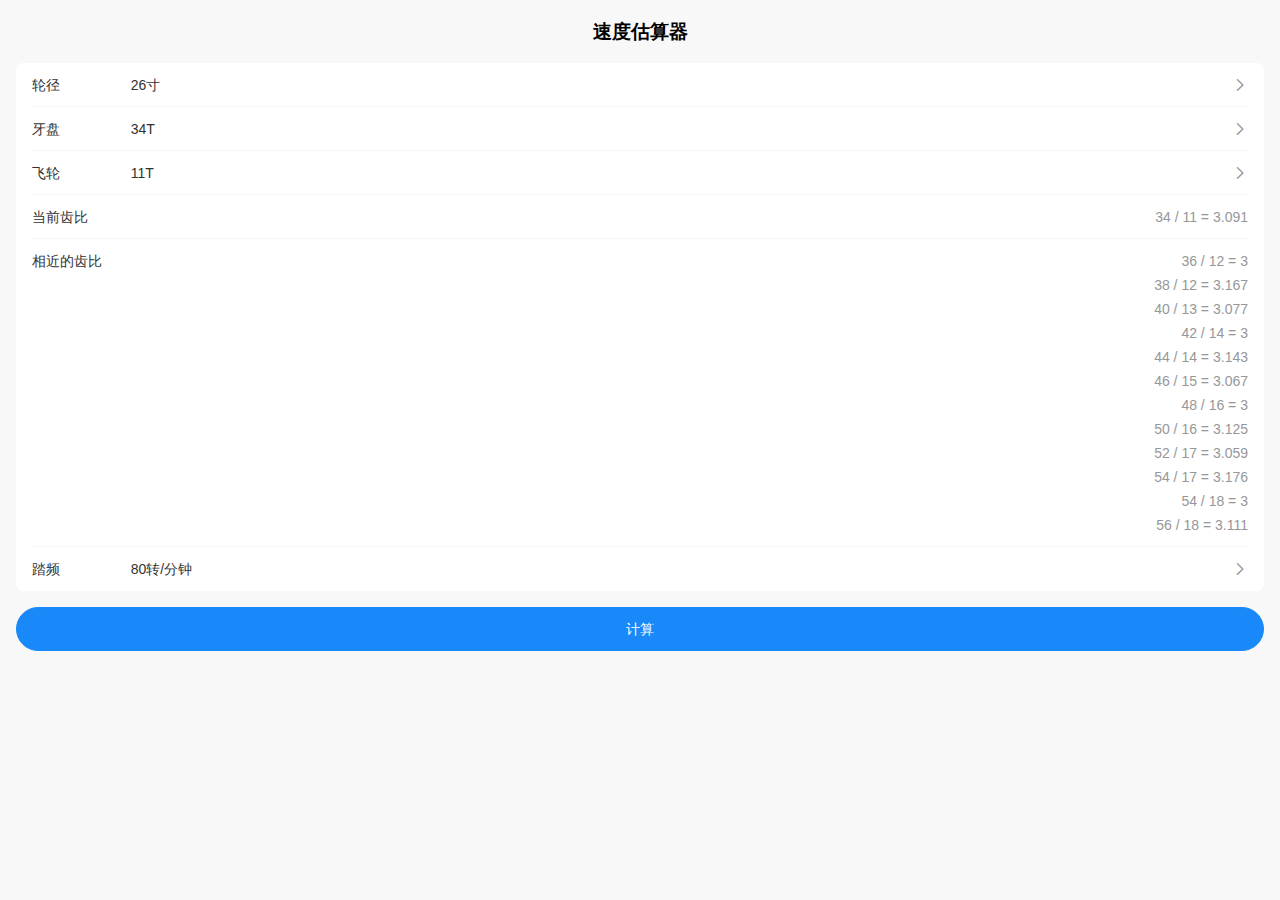
<file: speed-calc/index.html>
<!DOCTYPE html>
<html lang="en">
<head>
  <meta charset="UTF-8">
  <meta name="viewport" content="width=device-width, initial-scale=1.0">
  <title>速度估算器</title>
  <script type="module" crossorigin src="./assets/index-CWd4jyy3.js"></script>
  <link rel="stylesheet" crossorigin href="./assets/index-C2jjdLCk.css">
</head>
<body>
  <div id="app"></div>
</body>
</html>
</file>
<file: speed-calc/assets/index-C2jjdLCk.css>
@font-face{font-weight:400;font-family:vant-icon;font-style:normal;font-display:auto;src:url([data-uri]) format("woff2"),url(//at.alicdn.com/t/c/font_2553510_ciljc7axaw7.woff?t=1705587463221) format("woff")}body{font-size:16px;background-color:#f8f8f8;-webkit-font-smoothing:antialiased}:root,:host{--van-black: #000;--van-white: #fff;--van-gray-1: #f7f8fa;--van-gray-2: #f2f3f5;--van-gray-3: #ebedf0;--van-gray-4: #dcdee0;--van-gray-5: #c8c9cc;--van-gray-6: #969799;--van-gray-7: #646566;--van-gray-8: #323233;--van-red: #ee0a24;--van-blue: #1989fa;--van-orange: #ff976a;--van-orange-dark: #ed6a0c;--van-orange-light: #fffbe8;--van-green: #07c160;--van-gradient-red: linear-gradient(to right, #ff6034, #ee0a24);--van-gradient-orange: linear-gradient(to right, #ffd01e, #ff8917);--van-primary-color: var(--van-blue);--van-success-color: var(--van-green);--van-danger-color: var(--van-red);--van-warning-color: var(--van-orange);--van-text-color: var(--van-gray-8);--van-text-color-2: var(--van-gray-6);--van-text-color-3: var(--van-gray-5);--van-active-color: var(--van-gray-2);--van-active-opacity: .6;--van-disabled-opacity: .5;--van-background: var(--van-gray-1);--van-background-2: var(--van-white);--van-background-3: var(--van-white);--van-padding-base: 4px;--van-padding-xs: 8px;--van-padding-sm: 12px;--van-padding-md: 16px;--van-padding-lg: 24px;--van-padding-xl: 32px;--van-font-bold: 600;--van-font-size-xs: 10px;--van-font-size-sm: 12px;--van-font-size-md: 14px;--van-font-size-lg: 16px;--van-line-height-xs: 14px;--van-line-height-sm: 18px;--van-line-height-md: 20px;--van-line-height-lg: 22px;--van-base-font: -apple-system, BlinkMacSystemFont, "Helvetica Neue", Helvetica, Segoe UI, Arial, Roboto, "PingFang SC", "miui", "Hiragino Sans GB", "Microsoft Yahei", sans-serif;--van-price-font: avenir-heavy, "PingFang SC", helvetica neue, arial, sans-serif;--van-duration-base: .3s;--van-duration-fast: .2s;--van-ease-out: ease-out;--van-ease-in: ease-in;--van-border-color: var(--van-gray-3);--van-border-width: 1px;--van-radius-sm: 2px;--van-radius-md: 4px;--van-radius-lg: 8px;--van-radius-max: 999px}.van-theme-dark{--van-text-color: #f5f5f5;--van-text-color-2: #707070;--van-text-color-3: #4d4d4d;--van-border-color: #3a3a3c;--van-active-color: #3a3a3c;--van-background: #000;--van-background-2: #1c1c1e;--van-background-3: #37363b}html{-webkit-tap-highlight-color:transparent}body{margin:0;font-family:var(--van-base-font)}a{text-decoration:none}input,button,textarea{color:inherit;font:inherit}a:focus,input:focus,button:focus,textarea:focus,[class*=van-]:focus{outline:none}ol,ul{margin:0;padding:0;list-style:none}@keyframes van-slide-up-enter{0%{transform:translate3d(0,100%,0)}}@keyframes van-slide-up-leave{to{transform:translate3d(0,100%,0)}}@keyframes van-slide-down-enter{0%{transform:translate3d(0,-100%,0)}}@keyframes van-slide-down-leave{to{transform:translate3d(0,-100%,0)}}@keyframes van-slide-left-enter{0%{transform:translate3d(-100%,0,0)}}@keyframes van-slide-left-leave{to{transform:translate3d(-100%,0,0)}}@keyframes van-slide-right-enter{0%{transform:translate3d(100%,0,0)}}@keyframes van-slide-right-leave{to{transform:translate3d(100%,0,0)}}@keyframes van-fade-in{0%{opacity:0}to{opacity:1}}@keyframes van-fade-out{0%{opacity:1}to{opacity:0}}@keyframes van-rotate{0%{transform:rotate(0)}to{transform:rotate(360deg)}}.van-fade-enter-active{animation:var(--van-duration-base) van-fade-in both var(--van-ease-out)}.van-fade-leave-active{animation:var(--van-duration-base) van-fade-out both var(--van-ease-in)}.van-slide-up-enter-active{animation:van-slide-up-enter var(--van-duration-base) both var(--van-ease-out)}.van-slide-up-leave-active{animation:van-slide-up-leave var(--van-duration-base) both var(--van-ease-in)}.van-slide-down-enter-active{animation:van-slide-down-enter var(--van-duration-base) both var(--van-ease-out)}.van-slide-down-leave-active{animation:van-slide-down-leave var(--van-duration-base) both var(--van-ease-in)}.van-slide-left-enter-active{animation:van-slide-left-enter var(--van-duration-base) both var(--van-ease-out)}.van-slide-left-leave-active{animation:van-slide-left-leave var(--van-duration-base) both var(--van-ease-in)}.van-slide-right-enter-active{animation:van-slide-right-enter var(--van-duration-base) both var(--van-ease-out)}.van-slide-right-leave-active{animation:van-slide-right-leave var(--van-duration-base) both var(--van-ease-in)}.van-clearfix:after{display:table;clear:both;content:""}.van-ellipsis{overflow:hidden;white-space:nowrap;text-overflow:ellipsis}.van-multi-ellipsis--l2{display:-webkit-box;overflow:hidden;text-overflow:ellipsis;-webkit-line-clamp:2;line-break:anywhere;-webkit-box-orient:vertical}.van-multi-ellipsis--l3{display:-webkit-box;overflow:hidden;text-overflow:ellipsis;-webkit-line-clamp:3;line-break:anywhere;-webkit-box-orient:vertical}.van-safe-area-top{padding-top:constant(safe-area-inset-top);padding-top:env(safe-area-inset-top)}.van-safe-area-bottom{padding-bottom:constant(safe-area-inset-bottom);padding-bottom:env(safe-area-inset-bottom)}.van-haptics-feedback{cursor:pointer}.van-haptics-feedback:active{opacity:var(--van-active-opacity)}[class*=van-hairline]:after{position:absolute;box-sizing:border-box;content:" ";pointer-events:none;top:-50%;right:-50%;bottom:-50%;left:-50%;border:0 solid var(--van-border-color);transform:scale(.5)}.van-hairline,.van-hairline--top,.van-hairline--left,.van-hairline--right,.van-hairline--bottom,.van-hairline--surround,.van-hairline--top-bottom{position:relative}.van-hairline--top:after{border-top-width:var(--van-border-width)}.van-hairline--left:after{border-left-width:var(--van-border-width)}.van-hairline--right:after{border-right-width:var(--van-border-width)}.van-hairline--bottom:after{border-bottom-width:var(--van-border-width)}.van-hairline--top-bottom:after,.van-hairline-unset--top-bottom:after{border-width:var(--van-border-width) 0}.van-hairline--surround:after{border-width:var(--van-border-width)}:root,:host{--van-action-bar-background: var(--van-background-2);--van-action-bar-height: 50px}.van-action-bar{position:fixed;right:0;bottom:0;left:0;display:flex;align-items:center;box-sizing:content-box;height:var(--van-action-bar-height);background:var(--van-action-bar-background)}:root,:host{--van-badge-size: 16px;--van-badge-color: var(--van-white);--van-badge-padding: 0 3px;--van-badge-font-size: var(--van-font-size-sm);--van-badge-font-weight: var(--van-font-bold);--van-badge-border-width: var(--van-border-width);--van-badge-background: var(--van-danger-color);--van-badge-dot-color: var(--van-danger-color);--van-badge-dot-size: 8px;--van-badge-font: -apple-system-font, helvetica neue, arial, sans-serif}.van-badge{display:inline-block;box-sizing:border-box;min-width:var(--van-badge-size);padding:var(--van-badge-padding);color:var(--van-badge-color);font-weight:var(--van-badge-font-weight);font-size:var(--van-badge-font-size);font-family:var(--van-badge-font);line-height:1.2;text-align:center;background:var(--van-badge-background);border:var(--van-badge-border-width) solid var(--van-background-2);border-radius:var(--van-radius-max)}.van-badge--fixed{position:absolute;transform-origin:100%}.van-badge--top-left{top:0;left:0;transform:translate(-50%,-50%)}.van-badge--top-right{top:0;right:0;transform:translate(50%,-50%)}.van-badge--bottom-left{bottom:0;left:0;transform:translate(-50%,50%)}.van-badge--bottom-right{bottom:0;right:0;transform:translate(50%,50%)}.van-badge--dot{width:var(--van-badge-dot-size);min-width:0;height:var(--van-badge-dot-size);background:var(--van-badge-dot-color);border-radius:100%;border:none;padding:0}.van-badge__wrapper{position:relative;display:inline-block}.van-icon{position:relative;display:inline-block;font:14px/1 vant-icon;font:normal normal normal 14px/1 var(--van-icon-font-family, "vant-icon");font-size:inherit;text-rendering:auto;-webkit-font-smoothing:antialiased}.van-icon:before{display:inline-block}.van-icon-arrow-double-left:before{content:""}.van-icon-arrow-double-right:before{content:""}.van-icon-contact:before{content:""}.van-icon-notes:before{content:""}.van-icon-records:before{content:""}.van-icon-cash-back-record:before{content:""}.van-icon-newspaper:before{content:""}.van-icon-discount:before{content:""}.van-icon-completed:before{content:""}.van-icon-user:before{content:""}.van-icon-description:before{content:""}.van-icon-list-switch:before{content:""}.van-icon-list-switching:before{content:""}.van-icon-link-o:before{content:""}.van-icon-miniprogram-o:before{content:""}.van-icon-qq:before{content:""}.van-icon-wechat-moments:before{content:""}.van-icon-weibo:before{content:""}.van-icon-cash-o:before{content:""}.van-icon-guide-o:before{content:""}.van-icon-invitation:before{content:""}.van-icon-shield-o:before{content:""}.van-icon-exchange:before{content:""}.van-icon-eye:before{content:""}.van-icon-enlarge:before{content:""}.van-icon-expand-o:before{content:""}.van-icon-eye-o:before{content:""}.van-icon-expand:before{content:""}.van-icon-filter-o:before{content:""}.van-icon-fire:before{content:""}.van-icon-fail:before{content:""}.van-icon-failure:before{content:""}.van-icon-fire-o:before{content:""}.van-icon-flag-o:before{content:""}.van-icon-font:before{content:""}.van-icon-font-o:before{content:""}.van-icon-gem-o:before{content:""}.van-icon-flower-o:before{content:""}.van-icon-gem:before{content:""}.van-icon-gift-card:before{content:""}.van-icon-friends:before{content:""}.van-icon-friends-o:before{content:""}.van-icon-gold-coin:before{content:""}.van-icon-gold-coin-o:before{content:""}.van-icon-good-job-o:before{content:""}.van-icon-gift:before{content:""}.van-icon-gift-o:before{content:""}.van-icon-gift-card-o:before{content:""}.van-icon-good-job:before{content:""}.van-icon-home-o:before{content:""}.van-icon-goods-collect:before{content:""}.van-icon-graphic:before{content:""}.van-icon-goods-collect-o:before{content:""}.van-icon-hot-o:before{content:""}.van-icon-info:before{content:""}.van-icon-hotel-o:before{content:""}.van-icon-info-o:before{content:""}.van-icon-hot-sale-o:before{content:""}.van-icon-hot:before{content:""}.van-icon-like:before{content:""}.van-icon-idcard:before{content:""}.van-icon-like-o:before{content:""}.van-icon-hot-sale:before{content:""}.van-icon-location-o:before{content:""}.van-icon-location:before{content:""}.van-icon-label:before{content:""}.van-icon-lock:before{content:""}.van-icon-label-o:before{content:""}.van-icon-map-marked:before{content:""}.van-icon-logistics:before{content:""}.van-icon-manager:before{content:""}.van-icon-more:before{content:""}.van-icon-live:before{content:""}.van-icon-manager-o:before{content:""}.van-icon-medal:before{content:""}.van-icon-more-o:before{content:""}.van-icon-music-o:before{content:""}.van-icon-music:before{content:""}.van-icon-new-arrival-o:before{content:""}.van-icon-medal-o:before{content:""}.van-icon-new-o:before{content:""}.van-icon-free-postage:before{content:""}.van-icon-newspaper-o:before{content:""}.van-icon-new-arrival:before{content:""}.van-icon-minus:before{content:""}.van-icon-orders-o:before{content:""}.van-icon-new:before{content:""}.van-icon-paid:before{content:""}.van-icon-notes-o:before{content:""}.van-icon-other-pay:before{content:""}.van-icon-pause-circle:before{content:""}.van-icon-pause:before{content:""}.van-icon-pause-circle-o:before{content:""}.van-icon-peer-pay:before{content:""}.van-icon-pending-payment:before{content:""}.van-icon-passed:before{content:""}.van-icon-plus:before{content:""}.van-icon-phone-circle-o:before{content:""}.van-icon-phone-o:before{content:""}.van-icon-printer:before{content:""}.van-icon-photo-fail:before{content:""}.van-icon-phone:before{content:""}.van-icon-photo-o:before{content:""}.van-icon-play-circle:before{content:""}.van-icon-play:before{content:""}.van-icon-phone-circle:before{content:""}.van-icon-point-gift-o:before{content:""}.van-icon-point-gift:before{content:""}.van-icon-play-circle-o:before{content:""}.van-icon-shrink:before{content:""}.van-icon-photo:before{content:""}.van-icon-qr:before{content:""}.van-icon-qr-invalid:before{content:""}.van-icon-question-o:before{content:""}.van-icon-revoke:before{content:""}.van-icon-replay:before{content:""}.van-icon-service:before{content:""}.van-icon-question:before{content:""}.van-icon-search:before{content:""}.van-icon-refund-o:before{content:""}.van-icon-service-o:before{content:""}.van-icon-scan:before{content:""}.van-icon-share:before{content:""}.van-icon-send-gift-o:before{content:""}.van-icon-share-o:before{content:""}.van-icon-setting:before{content:""}.van-icon-points:before{content:""}.van-icon-photograph:before{content:""}.van-icon-shop:before{content:""}.van-icon-shop-o:before{content:""}.van-icon-shop-collect-o:before{content:""}.van-icon-shop-collect:before{content:""}.van-icon-smile:before{content:""}.van-icon-shopping-cart-o:before{content:""}.van-icon-sign:before{content:""}.van-icon-sort:before{content:""}.van-icon-star-o:before{content:""}.van-icon-smile-comment-o:before{content:""}.van-icon-stop:before{content:""}.van-icon-stop-circle-o:before{content:""}.van-icon-smile-o:before{content:""}.van-icon-star:before{content:""}.van-icon-success:before{content:""}.van-icon-stop-circle:before{content:""}.van-icon-records-o:before{content:""}.van-icon-shopping-cart:before{content:""}.van-icon-tosend:before{content:""}.van-icon-todo-list:before{content:""}.van-icon-thumb-circle-o:before{content:""}.van-icon-thumb-circle:before{content:""}.van-icon-umbrella-circle:before{content:""}.van-icon-underway:before{content:""}.van-icon-upgrade:before{content:""}.van-icon-todo-list-o:before{content:""}.van-icon-tv-o:before{content:""}.van-icon-underway-o:before{content:""}.van-icon-user-o:before{content:""}.van-icon-vip-card-o:before{content:""}.van-icon-vip-card:before{content:""}.van-icon-send-gift:before{content:""}.van-icon-wap-home:before{content:""}.van-icon-wap-nav:before{content:""}.van-icon-volume-o:before{content:""}.van-icon-video:before{content:""}.van-icon-wap-home-o:before{content:""}.van-icon-volume:before{content:""}.van-icon-warning:before{content:""}.van-icon-weapp-nav:before{content:""}.van-icon-wechat-pay:before{content:""}.van-icon-warning-o:before{content:""}.van-icon-wechat:before{content:""}.van-icon-setting-o:before{content:""}.van-icon-youzan-shield:before{content:""}.van-icon-warn-o:before{content:""}.van-icon-smile-comment:before{content:""}.van-icon-user-circle-o:before{content:""}.van-icon-video-o:before{content:""}.van-icon-add-square:before{content:""}.van-icon-add:before{content:""}.van-icon-arrow-down:before{content:""}.van-icon-arrow-up:before{content:""}.van-icon-arrow:before{content:""}.van-icon-after-sale:before{content:""}.van-icon-add-o:before{content:""}.van-icon-alipay:before{content:""}.van-icon-ascending:before{content:""}.van-icon-apps-o:before{content:""}.van-icon-aim:before{content:""}.van-icon-award:before{content:""}.van-icon-arrow-left:before{content:""}.van-icon-award-o:before{content:""}.van-icon-audio:before{content:""}.van-icon-bag-o:before{content:""}.van-icon-balance-list:before{content:""}.van-icon-back-top:before{content:""}.van-icon-bag:before{content:""}.van-icon-balance-pay:before{content:""}.van-icon-balance-o:before{content:""}.van-icon-bar-chart-o:before{content:""}.van-icon-bars:before{content:""}.van-icon-balance-list-o:before{content:""}.van-icon-birthday-cake-o:before{content:""}.van-icon-bookmark:before{content:""}.van-icon-bill:before{content:""}.van-icon-bell:before{content:""}.van-icon-browsing-history-o:before{content:""}.van-icon-browsing-history:before{content:""}.van-icon-bookmark-o:before{content:""}.van-icon-bulb-o:before{content:""}.van-icon-bullhorn-o:before{content:""}.van-icon-bill-o:before{content:""}.van-icon-calendar-o:before{content:""}.van-icon-brush-o:before{content:""}.van-icon-card:before{content:""}.van-icon-cart-o:before{content:""}.van-icon-cart-circle:before{content:""}.van-icon-cart-circle-o:before{content:""}.van-icon-cart:before{content:""}.van-icon-cash-on-deliver:before{content:""}.van-icon-cash-back-record-o:before{content:""}.van-icon-cashier-o:before{content:""}.van-icon-chart-trending-o:before{content:""}.van-icon-certificate:before{content:""}.van-icon-chat:before{content:""}.van-icon-clear:before{content:""}.van-icon-chat-o:before{content:""}.van-icon-checked:before{content:""}.van-icon-clock:before{content:""}.van-icon-clock-o:before{content:""}.van-icon-close:before{content:""}.van-icon-closed-eye:before{content:""}.van-icon-circle:before{content:""}.van-icon-cluster-o:before{content:""}.van-icon-column:before{content:""}.van-icon-comment-circle-o:before{content:""}.van-icon-cluster:before{content:""}.van-icon-comment:before{content:""}.van-icon-comment-o:before{content:""}.van-icon-comment-circle:before{content:""}.van-icon-completed-o:before{content:""}.van-icon-credit-pay:before{content:""}.van-icon-coupon:before{content:""}.van-icon-debit-pay:before{content:""}.van-icon-coupon-o:before{content:""}.van-icon-contact-o:before{content:""}.van-icon-descending:before{content:""}.van-icon-desktop-o:before{content:""}.van-icon-diamond-o:before{content:""}.van-icon-description-o:before{content:""}.van-icon-delete:before{content:""}.van-icon-diamond:before{content:""}.van-icon-delete-o:before{content:""}.van-icon-cross:before{content:""}.van-icon-edit:before{content:""}.van-icon-ellipsis:before{content:""}.van-icon-down:before{content:""}.van-icon-discount-o:before{content:""}.van-icon-ecard-pay:before{content:""}.van-icon-envelop-o:before{content:""}@font-face{font-weight:400;font-family:vant-icon;font-style:normal;font-display:auto;src:url([data-uri]) format("woff2"),url(//at.alicdn.com/t/c/font_2553510_ciljc7axaw7.woff?t=1705587463221) format("woff")}.van-icon__image{display:block;width:1em;height:1em;object-fit:contain}:root,:host{--van-skeleton-image-size: 96px;--van-skeleton-image-radius: 24px}.van-skeleton-image{display:flex;width:var(--van-skeleton-image-size);height:var(--van-skeleton-image-size);align-items:center;justify-content:center;background:var(--van-active-color)}.van-skeleton-image--round{border-radius:var(--van-skeleton-image-radius)}.van-skeleton-image__icon{width:calc(var(--van-skeleton-image-size) / 2);height:calc(var(--van-skeleton-image-size) / 2);font-size:calc(var(--van-skeleton-image-size) / 2);color:var(--van-gray-5)}:root,:host{--van-rate-icon-size: 20px;--van-rate-icon-gutter: var(--van-padding-base);--van-rate-icon-void-color: var(--van-gray-5);--van-rate-icon-full-color: var(--van-danger-color);--van-rate-icon-disabled-color: var(--van-gray-5)}.van-rate{display:inline-flex;cursor:pointer;-webkit-user-select:none;user-select:none;flex-wrap:wrap}.van-rate__item{position:relative}.van-rate__item:not(:last-child){padding-right:var(--van-rate-icon-gutter)}.van-rate__icon{display:block;width:1em;color:var(--van-rate-icon-void-color);font-size:var(--van-rate-icon-size)}.van-rate__icon--half{position:absolute;top:0;left:0;overflow:hidden;pointer-events:none}.van-rate__icon--full{color:var(--van-rate-icon-full-color)}.van-rate__icon--disabled{color:var(--van-rate-icon-disabled-color)}.van-rate--disabled{cursor:not-allowed}.van-rate--readonly{cursor:default}:root,:host{--van-notice-bar-height: 40px;--van-notice-bar-padding: 0 var(--van-padding-md);--van-notice-bar-wrapable-padding: var(--van-padding-xs) var(--van-padding-md);--van-notice-bar-text-color: var(--van-orange-dark);--van-notice-bar-font-size: var(--van-font-size-md);--van-notice-bar-line-height: 24px;--van-notice-bar-background: var(--van-orange-light);--van-notice-bar-icon-size: 16px;--van-notice-bar-icon-min-width: 24px}.van-notice-bar{position:relative;display:flex;align-items:center;height:var(--van-notice-bar-height);padding:var(--van-notice-bar-padding);color:var(--van-notice-bar-text-color);font-size:var(--van-notice-bar-font-size);line-height:var(--van-notice-bar-line-height);background:var(--van-notice-bar-background)}.van-notice-bar__left-icon,.van-notice-bar__right-icon{min-width:var(--van-notice-bar-icon-min-width);font-size:var(--van-notice-bar-icon-size)}.van-notice-bar__right-icon{text-align:right;cursor:pointer}.van-notice-bar__wrap{position:relative;display:flex;flex:1;align-items:center;height:100%;overflow:hidden}.van-notice-bar__content{position:absolute;white-space:nowrap;transition-timing-function:linear}.van-notice-bar__content.van-ellipsis{max-width:100%}.van-notice-bar--wrapable{height:auto;padding:var(--van-notice-bar-wrapable-padding)}.van-notice-bar--wrapable .van-notice-bar__wrap{height:auto}.van-notice-bar--wrapable .van-notice-bar__content{position:relative;white-space:normal;word-wrap:break-word}:root,:host{--van-nav-bar-height: 46px;--van-nav-bar-background: var(--van-background-2);--van-nav-bar-arrow-size: 16px;--van-nav-bar-icon-color: var(--van-primary-color);--van-nav-bar-text-color: var(--van-primary-color);--van-nav-bar-title-font-size: var(--van-font-size-lg);--van-nav-bar-title-text-color: var(--van-text-color);--van-nav-bar-z-index: 1;--van-nav-bar-disabled-opacity: var(--van-disabled-opacity)}.van-nav-bar{position:relative;z-index:var(--van-nav-bar-z-index);line-height:var(--van-line-height-lg);text-align:center;background:var(--van-nav-bar-background);-webkit-user-select:none;user-select:none}.van-nav-bar--fixed{position:fixed;top:0;left:0;width:100%}.van-nav-bar--safe-area-inset-top{padding-top:constant(safe-area-inset-top);padding-top:env(safe-area-inset-top)}.van-nav-bar .van-icon{color:var(--van-nav-bar-icon-color)}.van-nav-bar__content{position:relative;display:flex;align-items:center;height:var(--van-nav-bar-height)}.van-nav-bar__arrow{margin-right:var(--van-padding-base);font-size:var(--van-nav-bar-arrow-size)}.van-nav-bar__title{max-width:60%;margin:0 auto;color:var(--van-nav-bar-title-text-color);font-weight:var(--van-font-bold);font-size:var(--van-nav-bar-title-font-size)}.van-nav-bar__left,.van-nav-bar__right{position:absolute;top:0;bottom:0;display:flex;align-items:center;padding:0 var(--van-padding-md);font-size:var(--van-font-size-md)}.van-nav-bar__left--disabled,.van-nav-bar__right--disabled{cursor:not-allowed;opacity:var(--van-nav-bar-disabled-opacity)}.van-nav-bar__left{left:0}.van-nav-bar__right{right:0}.van-nav-bar__text{color:var(--van-nav-bar-text-color)}:root,:host{--van-floating-bubble-size: 48px;--van-floating-bubble-initial-gap: 24px;--van-floating-bubble-icon-size: 28px;--van-floating-bubble-background: var(--van-primary-color);--van-floating-bubble-color: var(--van-background-2);--van-floating-bubble-z-index: 999;--van-floating-bubble-border-radius: var(--van-radius-max)}.van-floating-bubble{position:fixed;left:0;top:0;right:var(--van-floating-bubble-initial-gap);bottom:var(--van-floating-bubble-initial-gap);width:var(--van-floating-bubble-size);height:var(--van-floating-bubble-size);box-sizing:border-box;display:flex;justify-content:center;align-items:center;overflow:hidden;cursor:pointer;-webkit-user-select:none;user-select:none;touch-action:none;background:var(--van-floating-bubble-background);color:var(--van-floating-bubble-color);border-radius:var(--van-floating-bubble-border-radius);z-index:var(--van-floating-bubble-z-index);transition:transform var(--van-duration-base)}.van-floating-bubble:active{opacity:.8}.van-floating-bubble__icon{font-size:var(--van-floating-bubble-icon-size)}:root,:host{--van-image-placeholder-text-color: var(--van-text-color-2);--van-image-placeholder-font-size: var(--van-font-size-md);--van-image-placeholder-background: var(--van-background);--van-image-loading-icon-size: 32px;--van-image-loading-icon-color: var(--van-gray-4);--van-image-error-icon-size: 32px;--van-image-error-icon-color: var(--van-gray-4)}.van-image{position:relative;display:inline-block}.van-image--round{overflow:hidden;border-radius:var(--van-radius-max)}.van-image--round .van-image__img{border-radius:inherit}.van-image--block{display:block}.van-image__img,.van-image__error,.van-image__loading{display:block;width:100%;height:100%}.van-image__error,.van-image__loading{position:absolute;top:0;left:0;display:flex;flex-direction:column;align-items:center;justify-content:center;color:var(--van-image-placeholder-text-color);font-size:var(--van-image-placeholder-font-size);background:var(--van-image-placeholder-background)}.van-image__loading-icon{color:var(--van-image-loading-icon-color);font-size:var(--van-image-loading-icon-size)}.van-image__error-icon{color:var(--van-image-error-icon-color);font-size:var(--van-image-error-icon-size)}:root,:host{--van-back-top-size: 40px;--van-back-top-right: 30px;--van-back-top-bottom: 40px;--van-back-top-z-index: 100;--van-back-top-icon-size: 20px;--van-back-top-text-color: #fff;--van-back-top-background: var(--van-blue)}.van-back-top{position:fixed;display:flex;align-items:center;justify-content:center;width:var(--van-back-top-size);height:var(--van-back-top-size);right:var(--van-back-top-right);bottom:var(--van-back-top-bottom);z-index:var(--van-back-top-z-index);cursor:pointer;color:var(--van-back-top-text-color);border-radius:var(--van-radius-max);box-shadow:0 2px 8px #0000001f;transform:scale(0);transition:var(--van-duration-base) cubic-bezier(.25,.8,.5,1);background-color:var(--van-back-top-background)}.van-back-top:active{opacity:var(--van-active-opacity)}.van-back-top__placeholder{display:none}.van-back-top--active{transform:scale(1)}.van-back-top__icon{font-size:var(--van-back-top-icon-size);font-weight:var(--van-font-bold)}:root,:host{--van-tag-padding: 0 var(--van-padding-base);--van-tag-text-color: var(--van-white);--van-tag-font-size: var(--van-font-size-sm);--van-tag-radius: 2px;--van-tag-line-height: 16px;--van-tag-medium-padding: 2px 6px;--van-tag-large-padding: var(--van-padding-base) var(--van-padding-xs);--van-tag-large-radius: var(--van-radius-md);--van-tag-large-font-size: var(--van-font-size-md);--van-tag-round-radius: var(--van-radius-max);--van-tag-danger-color: var(--van-danger-color);--van-tag-primary-color: var(--van-primary-color);--van-tag-success-color: var(--van-success-color);--van-tag-warning-color: var(--van-warning-color);--van-tag-default-color: var(--van-gray-6);--van-tag-plain-background: var(--van-background-2)}.van-tag{position:relative;display:inline-flex;align-items:center;padding:var(--van-tag-padding);color:var(--van-tag-text-color);font-size:var(--van-tag-font-size);line-height:var(--van-tag-line-height);border-radius:var(--van-tag-radius)}.van-tag--default{background:var(--van-tag-default-color)}.van-tag--default.van-tag--plain{color:var(--van-tag-default-color)}.van-tag--danger{background:var(--van-tag-danger-color)}.van-tag--danger.van-tag--plain{color:var(--van-tag-danger-color)}.van-tag--primary{background:var(--van-tag-primary-color)}.van-tag--primary.van-tag--plain{color:var(--van-tag-primary-color)}.van-tag--success{background:var(--van-tag-success-color)}.van-tag--success.van-tag--plain{color:var(--van-tag-success-color)}.van-tag--warning{background:var(--van-tag-warning-color)}.van-tag--warning.van-tag--plain{color:var(--van-tag-warning-color)}.van-tag--plain{background:var(--van-tag-plain-background);border-color:currentColor}.van-tag--plain:before{position:absolute;top:0;right:0;bottom:0;left:0;border:1px solid;border-color:inherit;border-radius:inherit;content:"";pointer-events:none}.van-tag--medium{padding:var(--van-tag-medium-padding)}.van-tag--large{padding:var(--van-tag-large-padding);font-size:var(--van-tag-large-font-size);border-radius:var(--van-tag-large-radius)}.van-tag--mark{border-radius:0 var(--van-tag-round-radius) var(--van-tag-round-radius) 0}.van-tag--mark:after{display:block;width:2px;content:""}.van-tag--round{border-radius:var(--van-tag-round-radius)}.van-tag__close{margin-left:2px}:root,:host{--van-card-padding: var(--van-padding-xs) var(--van-padding-md);--van-card-font-size: var(--van-font-size-sm);--van-card-text-color: var(--van-text-color);--van-card-background: var(--van-background);--van-card-thumb-size: 88px;--van-card-thumb-radius: var(--van-radius-lg);--van-card-title-line-height: 16px;--van-card-desc-color: var(--van-text-color-2);--van-card-desc-line-height: var(--van-line-height-md);--van-card-price-color: var(--van-text-color);--van-card-origin-price-color: var(--van-text-color-2);--van-card-num-color: var(--van-text-color-2);--van-card-origin-price-font-size: var(--van-font-size-xs);--van-card-price-font-size: var(--van-font-size-sm);--van-card-price-integer-font-size: var(--van-font-size-lg);--van-card-price-font: var(--van-price-font)}.van-card{position:relative;box-sizing:border-box;padding:var(--van-card-padding);color:var(--van-card-text-color);font-size:var(--van-card-font-size);background:var(--van-card-background)}.van-card:not(:first-child){margin-top:var(--van-padding-xs)}.van-card__header{display:flex}.van-card__thumb{position:relative;flex:none;width:var(--van-card-thumb-size);height:var(--van-card-thumb-size);margin-right:var(--van-padding-xs)}.van-card__thumb img{border-radius:var(--van-card-thumb-radius)}.van-card__content{position:relative;display:flex;flex:1;flex-direction:column;justify-content:space-between;min-width:0;min-height:var(--van-card-thumb-size)}.van-card__content--centered{justify-content:center}.van-card__title,.van-card__desc{word-wrap:break-word}.van-card__title{max-height:32px;font-weight:var(--van-font-bold);line-height:var(--van-card-title-line-height)}.van-card__desc{max-height:var(--van-card-desc-line-height);color:var(--van-card-desc-color);line-height:var(--van-card-desc-line-height)}.van-card__bottom{line-height:var(--van-line-height-md)}.van-card__price{display:inline-block;color:var(--van-card-price-color);font-weight:var(--van-font-bold);font-size:var(--van-card-price-font-size)}.van-card__price-integer{font-size:var(--van-card-price-integer-font-size);font-family:var(--van-card-price-font)}.van-card__price-decimal{font-family:var(--van-card-price-font)}.van-card__origin-price{display:inline-block;margin-left:5px;color:var(--van-card-origin-price-color);font-size:var(--van-card-origin-price-font-size);text-decoration:line-through}.van-card__num{float:right;color:var(--van-card-num-color)}.van-card__tag{position:absolute;top:2px;left:0}.van-card__footer{flex:none;text-align:right}.van-card__footer .van-button{margin-left:5px}:root,:host{--van-cell-font-size: var(--van-font-size-md);--van-cell-line-height: 24px;--van-cell-vertical-padding: 10px;--van-cell-horizontal-padding: var(--van-padding-md);--van-cell-text-color: var(--van-text-color);--van-cell-background: var(--van-background-2);--van-cell-border-color: var(--van-border-color);--van-cell-active-color: var(--van-active-color);--van-cell-required-color: var(--van-danger-color);--van-cell-label-color: var(--van-text-color-2);--van-cell-label-font-size: var(--van-font-size-sm);--van-cell-label-line-height: var(--van-line-height-sm);--van-cell-label-margin-top: var(--van-padding-base);--van-cell-value-color: var(--van-text-color-2);--van-cell-value-font-size: inherit;--van-cell-icon-size: 16px;--van-cell-right-icon-color: var(--van-gray-6);--van-cell-large-vertical-padding: var(--van-padding-sm);--van-cell-large-title-font-size: var(--van-font-size-lg);--van-cell-large-label-font-size: var(--van-font-size-md);--van-cell-large-value-font-size: inherit}.van-cell{position:relative;display:flex;box-sizing:border-box;width:100%;padding:var(--van-cell-vertical-padding) var(--van-cell-horizontal-padding);overflow:hidden;color:var(--van-cell-text-color);font-size:var(--van-cell-font-size);line-height:var(--van-cell-line-height);background:var(--van-cell-background)}.van-cell:after{position:absolute;box-sizing:border-box;content:" ";pointer-events:none;right:var(--van-padding-md);bottom:0;left:var(--van-padding-md);border-bottom:1px solid var(--van-cell-border-color);transform:scaleY(.5)}.van-cell:last-child:after,.van-cell--borderless:after{display:none}.van-cell__label{margin-top:var(--van-cell-label-margin-top);color:var(--van-cell-label-color);font-size:var(--van-cell-label-font-size);line-height:var(--van-cell-label-line-height)}.van-cell__title,.van-cell__value{flex:1}.van-cell__value{position:relative;overflow:hidden;color:var(--van-cell-value-color);font-size:var(--van-cell-value-font-size);text-align:right;vertical-align:middle;word-wrap:break-word}.van-cell__left-icon,.van-cell__right-icon{height:var(--van-cell-line-height);font-size:var(--van-cell-icon-size);line-height:var(--van-cell-line-height)}.van-cell__left-icon{margin-right:var(--van-padding-base)}.van-cell__right-icon{margin-left:var(--van-padding-base);color:var(--van-cell-right-icon-color)}.van-cell--clickable{cursor:pointer}.van-cell--clickable:active{background-color:var(--van-cell-active-color)}.van-cell--required{overflow:visible}.van-cell--required:before{position:absolute;left:var(--van-padding-xs);color:var(--van-cell-required-color);font-size:var(--van-cell-font-size);content:"*"}.van-cell--center{align-items:center}.van-cell--large{padding-top:var(--van-cell-large-vertical-padding);padding-bottom:var(--van-cell-large-vertical-padding)}.van-cell--large .van-cell__title{font-size:var(--van-cell-large-title-font-size)}.van-cell--large .van-cell__label{font-size:var(--van-cell-large-label-font-size)}.van-cell--large .van-cell__value{font-size:var(--van-cell-large-value-font-size)}:root,:host{--van-coupon-cell-selected-text-color: var(--van-text-color)}.van-coupon-cell__value--selected{color:var(--van-coupon-cell-selected-text-color)}:root,:host{--van-contact-card-padding: var(--van-padding-md);--van-contact-card-add-icon-size: 40px;--van-contact-card-add-icon-color: var(--van-primary-color);--van-contact-card-title-line-height: var(--van-line-height-md)}.van-contact-card{padding:var(--van-contact-card-padding)}.van-contact-card__title{margin-left:5px;line-height:var(--van-contact-card-title-line-height)}.van-contact-card--add .van-contact-card__value{line-height:var(--van-contact-card-add-icon-size)}.van-contact-card--add .van-cell__left-icon{color:var(--van-contact-card-add-icon-color);font-size:var(--van-contact-card-add-icon-size)}.van-contact-card:before{position:absolute;right:0;bottom:0;left:0;height:2px;background:repeating-linear-gradient(-45deg,var(--van-warning-color) 0,var(--van-warning-color) 20%,transparent 0,transparent 25%,var(--van-primary-color) 0,var(--van-primary-color) 45%,transparent 0,transparent 50%);background-size:80px;content:""}:root,:host{--van-collapse-item-duration: var(--van-duration-base);--van-collapse-item-content-padding: var(--van-padding-sm) var(--van-padding-md);--van-collapse-item-content-font-size: var(--van-font-size-md);--van-collapse-item-content-line-height: 1.5;--van-collapse-item-content-text-color: var(--van-text-color-2);--van-collapse-item-content-background: var(--van-background-2);--van-collapse-item-title-disabled-color: var(--van-text-color-3)}.van-collapse-item{position:relative}.van-collapse-item--border:after{position:absolute;box-sizing:border-box;content:" ";pointer-events:none;top:0;right:var(--van-padding-md);left:var(--van-padding-md);border-top:1px solid var(--van-border-color);transform:scaleY(.5)}.van-collapse-item__title .van-cell__right-icon:before{transform:rotate(90deg) translateZ(0);transition:transform var(--van-collapse-item-duration)}.van-collapse-item__title:after{right:var(--van-padding-md);display:none}.van-collapse-item__title--expanded .van-cell__right-icon:before{transform:rotate(-90deg)}.van-collapse-item__title--expanded:after{display:block}.van-collapse-item__title--borderless:after{display:none}.van-collapse-item__title--disabled{cursor:not-allowed}.van-collapse-item__title--disabled,.van-collapse-item__title--disabled .van-cell__right-icon{color:var(--van-collapse-item-title-disabled-color)}.van-collapse-item__wrapper{overflow:hidden;transition:height var(--van-collapse-item-duration) ease-in-out;will-change:height}.van-collapse-item__content{padding:var(--van-collapse-item-content-padding);color:var(--van-collapse-item-content-text-color);font-size:var(--van-collapse-item-content-font-size);line-height:var(--van-collapse-item-content-line-height);background:var(--van-collapse-item-content-background)}:root,:host{--van-field-label-width: 6.2em;--van-field-label-color: var(--van-text-color);--van-field-label-margin-right: var(--van-padding-sm);--van-field-input-text-color: var(--van-text-color);--van-field-input-error-text-color: var(--van-danger-color);--van-field-input-disabled-text-color: var(--van-text-color-3);--van-field-placeholder-text-color: var(--van-text-color-3);--van-field-icon-size: 18px;--van-field-clear-icon-size: 18px;--van-field-clear-icon-color: var(--van-gray-5);--van-field-right-icon-color: var(--van-gray-6);--van-field-error-message-color: var(--van-danger-color);--van-field-error-message-font-size: 12px;--van-field-text-area-min-height: 60px;--van-field-word-limit-color: var(--van-gray-7);--van-field-word-limit-font-size: var(--van-font-size-sm);--van-field-word-limit-line-height: 16px;--van-field-disabled-text-color: var(--van-text-color-3);--van-field-required-mark-color: var(--van-red)}.van-field{flex-wrap:wrap}.van-field__label{flex:none;box-sizing:border-box;width:var(--van-field-label-width);margin-right:var(--van-field-label-margin-right);color:var(--van-field-label-color);text-align:left;word-wrap:break-word}.van-field__label--center{text-align:center}.van-field__label--right{text-align:right}.van-field__label--top{display:flex;width:100%;text-align:left;margin-bottom:var(--van-padding-base);overflow-wrap:break-word}.van-field__label--required:before{margin-right:2px;color:var(--van-field-required-mark-color);content:"*"}.van-field--disabled .van-field__label{color:var(--van-field-disabled-text-color)}.van-field__value{overflow:visible}.van-field__body{display:flex;align-items:center}.van-field__control{display:block;box-sizing:border-box;width:100%;min-width:0;margin:0;padding:0;color:var(--van-field-input-text-color);line-height:inherit;text-align:left;background-color:transparent;border:0;resize:none;-webkit-user-select:auto;user-select:auto}.van-field__control::-webkit-input-placeholder{color:var(--van-field-placeholder-text-color)}.van-field__control::placeholder{color:var(--van-field-placeholder-text-color)}.van-field__control:read-only{cursor:default}.van-field__control:disabled{color:var(--van-field-input-disabled-text-color);cursor:not-allowed;opacity:1;-webkit-text-fill-color:var(--van-field-input-disabled-text-color)}.van-field__control--center{justify-content:center;text-align:center}.van-field__control--right{justify-content:flex-end;text-align:right}.van-field__control--custom{display:flex;align-items:center;min-height:var(--van-cell-line-height)}.van-field__control--error::-webkit-input-placeholder{color:var(--van-field-input-error-text-color);-webkit-text-fill-color:currentColor}.van-field__control--error,.van-field__control--error::placeholder{color:var(--van-field-input-error-text-color);-webkit-text-fill-color:currentColor}.van-field__control--min-height{min-height:var(--van-field-text-area-min-height)}.van-field__control[type=date],.van-field__control[type=time],.van-field__control[type=datetime-local]{min-height:var(--van-cell-line-height)}.van-field__control[type=search]{-webkit-appearance:none}.van-field__clear,.van-field__icon,.van-field__button,.van-field__right-icon{flex-shrink:0}.van-field__clear,.van-field__right-icon{margin-right:calc(var(--van-padding-xs) * -1);padding:0 var(--van-padding-xs);line-height:inherit}.van-field__clear{color:var(--van-field-clear-icon-color);font-size:var(--van-field-clear-icon-size);cursor:pointer}.van-field__left-icon .van-icon,.van-field__right-icon .van-icon{display:block;font-size:var(--van-field-icon-size);line-height:inherit}.van-field__left-icon{margin-right:var(--van-padding-base)}.van-field__right-icon{color:var(--van-field-right-icon-color)}.van-field__button{padding-left:var(--van-padding-xs)}.van-field__error-message{color:var(--van-field-error-message-color);font-size:var(--van-field-error-message-font-size);text-align:left}.van-field__error-message--center{text-align:center}.van-field__error-message--right{text-align:right}.van-field__word-limit{margin-top:var(--van-padding-base);color:var(--van-field-word-limit-color);font-size:var(--van-field-word-limit-font-size);line-height:var(--van-field-word-limit-line-height);text-align:right}:root,:host{--van-search-padding: 10px var(--van-padding-sm);--van-search-background: var(--van-background-2);--van-search-content-background: var(--van-background);--van-search-input-height: 34px;--van-search-label-padding: 0 5px;--van-search-label-color: var(--van-text-color);--van-search-label-font-size: var(--van-font-size-md);--van-search-left-icon-color: var(--van-gray-6);--van-search-action-padding: 0 var(--van-padding-xs);--van-search-action-text-color: var(--van-text-color);--van-search-action-font-size: var(--van-font-size-md)}.van-search{display:flex;align-items:center;box-sizing:border-box;padding:var(--van-search-padding);background:var(--van-search-background)}.van-search__content{display:flex;flex:1;padding-left:var(--van-padding-sm);background:var(--van-search-content-background);border-radius:var(--van-radius-sm)}.van-search__content--round{border-radius:var(--van-radius-max)}.van-search__label{padding:var(--van-search-label-padding);color:var(--van-search-label-color);font-size:var(--van-search-label-font-size);line-height:var(--van-search-input-height)}.van-search__field{flex:1;align-items:center;padding:0 var(--van-padding-xs) 0 0;height:var(--van-search-input-height);background-color:transparent}.van-search__field .van-field__left-icon{color:var(--van-search-left-icon-color)}.van-search__field--with-message{height:auto;align-items:flex-start;padding-top:5px;padding-bottom:5px}.van-search--show-action{padding-right:0}.van-search input::-webkit-search-decoration,.van-search input::-webkit-search-cancel-button,.van-search input::-webkit-search-results-button,.van-search input::-webkit-search-results-decoration{display:none}.van-search__action{padding:var(--van-search-action-padding);color:var(--van-search-action-text-color);font-size:var(--van-search-action-font-size);line-height:var(--van-search-input-height);cursor:pointer;-webkit-user-select:none;user-select:none}.van-search__action:active{background-color:var(--van-active-color)}:root,:host{--van-action-bar-icon-width: 48px;--van-action-bar-icon-height: 100%;--van-action-bar-icon-color: var(--van-text-color);--van-action-bar-icon-size: 18px;--van-action-bar-icon-font-size: var(--van-font-size-xs);--van-action-bar-icon-active-color: var(--van-active-color);--van-action-bar-icon-text-color: var(--van-text-color);--van-action-bar-icon-background: var(--van-background-2)}.van-action-bar-icon{display:flex;flex-direction:column;justify-content:center;min-width:var(--van-action-bar-icon-width);height:var(--van-action-bar-icon-height);color:var(--van-action-bar-icon-text-color);font-size:var(--van-action-bar-icon-font-size);line-height:1;text-align:center;background:var(--van-action-bar-icon-background);cursor:pointer}.van-action-bar-icon:active{background-color:var(--van-action-bar-icon-active-color)}.van-action-bar-icon__icon{margin:0 auto var(--van-padding-base);color:var(--van-action-bar-icon-color);font-size:var(--van-action-bar-icon-size)}:root,:host{--van-loading-text-color: var(--van-text-color-2);--van-loading-text-font-size: var(--van-font-size-md);--van-loading-spinner-color: var(--van-gray-5);--van-loading-spinner-size: 30px;--van-loading-spinner-duration: .8s}.van-loading{position:relative;color:var(--van-loading-spinner-color);font-size:0;vertical-align:middle}.van-loading__spinner{position:relative;display:inline-block;width:var(--van-loading-spinner-size);max-width:100%;height:var(--van-loading-spinner-size);max-height:100%;vertical-align:middle;animation:van-rotate var(--van-loading-spinner-duration) linear infinite}.van-loading__spinner--spinner{animation-timing-function:steps(12)}.van-loading__spinner--circular{animation-duration:2s}.van-loading__line{position:absolute;top:0;left:0;width:100%;height:100%}.van-loading__line:before{display:block;width:2px;height:25%;margin:0 auto;background-color:currentColor;border-radius:40%;content:" "}.van-loading__circular{display:block;width:100%;height:100%}.van-loading__circular circle{animation:van-circular 1.5s ease-in-out infinite;stroke:currentColor;stroke-width:3;stroke-linecap:round}.van-loading__text{display:inline-block;margin-left:var(--van-padding-xs);color:var(--van-loading-text-color);font-size:var(--van-loading-text-font-size);vertical-align:middle}.van-loading--vertical{display:flex;flex-direction:column;align-items:center}.van-loading--vertical .van-loading__text{margin:var(--van-padding-xs) 0 0}@keyframes van-circular{0%{stroke-dasharray:1,200;stroke-dashoffset:0}50%{stroke-dasharray:90,150;stroke-dashoffset:-40}to{stroke-dasharray:90,150;stroke-dashoffset:-120}}.van-loading__line--1{transform:rotate(30deg);opacity:1}.van-loading__line--2{transform:rotate(60deg);opacity:.9375}.van-loading__line--3{transform:rotate(90deg);opacity:.875}.van-loading__line--4{transform:rotate(120deg);opacity:.8125}.van-loading__line--5{transform:rotate(150deg);opacity:.75}.van-loading__line--6{transform:rotate(180deg);opacity:.6875}.van-loading__line--7{transform:rotate(210deg);opacity:.625}.van-loading__line--8{transform:rotate(240deg);opacity:.5625}.van-loading__line--9{transform:rotate(270deg);opacity:.5}.van-loading__line--10{transform:rotate(300deg);opacity:.4375}.van-loading__line--11{transform:rotate(330deg);opacity:.375}.van-loading__line--12{transform:rotate(360deg);opacity:.3125}:root,:host{--van-pull-refresh-head-height: 50px;--van-pull-refresh-head-font-size: var(--van-font-size-md);--van-pull-refresh-head-text-color: var(--van-text-color-2);--van-pull-refresh-loading-icon-size: 16px}.van-pull-refresh{overflow:hidden}.van-pull-refresh__track{position:relative;height:100%;transition-property:transform}.van-pull-refresh__head{position:absolute;left:0;width:100%;height:var(--van-pull-refresh-head-height);overflow:hidden;color:var(--van-pull-refresh-head-text-color);font-size:var(--van-pull-refresh-head-font-size);line-height:var(--van-pull-refresh-head-height);text-align:center;transform:translateY(-100%)}.van-pull-refresh__loading .van-loading__spinner{width:var(--van-pull-refresh-loading-icon-size);height:var(--van-pull-refresh-loading-icon-size)}:root,:host{--van-number-keyboard-background: var(--van-gray-2);--van-number-keyboard-key-height: 48px;--van-number-keyboard-key-font-size: 28px;--van-number-keyboard-key-active-color: var(--van-gray-3);--van-number-keyboard-key-background: var(--van-background-2);--van-number-keyboard-delete-font-size: var(--van-font-size-lg);--van-number-keyboard-title-color: var(--van-gray-7);--van-number-keyboard-title-height: 34px;--van-number-keyboard-title-font-size: var(--van-font-size-lg);--van-number-keyboard-close-padding: 0 var(--van-padding-md);--van-number-keyboard-close-color: var(--van-primary-color);--van-number-keyboard-close-font-size: var(--van-font-size-md);--van-number-keyboard-button-text-color: var(--van-white);--van-number-keyboard-button-background: var(--van-primary-color);--van-number-keyboard-z-index: 100}.van-theme-dark{--van-number-keyboard-background: var(--van-gray-8);--van-number-keyboard-key-background: var(--van-gray-7);--van-number-keyboard-key-active-color: var(--van-gray-6)}.van-number-keyboard{position:fixed;bottom:0;left:0;z-index:var(--van-number-keyboard-z-index);width:100%;padding-bottom:22px;background:var(--van-number-keyboard-background);-webkit-user-select:none;user-select:none}.van-number-keyboard--with-title{border-radius:20px 20px 0 0}.van-number-keyboard__header{position:relative;display:flex;align-items:center;justify-content:center;box-sizing:content-box;height:var(--van-number-keyboard-title-height);padding-top:6px;color:var(--van-number-keyboard-title-color);font-size:var(--van-number-keyboard-title-font-size)}.van-number-keyboard__title{display:inline-block;font-weight:400}.van-number-keyboard__title-left{position:absolute;left:0}.van-number-keyboard__body{display:flex;padding:6px 0 0 6px}.van-number-keyboard__keys{display:flex;flex:3;flex-wrap:wrap}.van-number-keyboard__close{position:absolute;right:0;height:100%;padding:var(--van-number-keyboard-close-padding);color:var(--van-number-keyboard-close-color);font-size:var(--van-number-keyboard-close-font-size);background-color:transparent;border:none}.van-number-keyboard__sidebar{display:flex;flex:1;flex-direction:column}.van-number-keyboard--unfit{padding-bottom:0}.van-key{display:flex;align-items:center;justify-content:center;height:var(--van-number-keyboard-key-height);font-size:var(--van-number-keyboard-key-font-size);line-height:1.5;background:var(--van-number-keyboard-key-background);border-radius:var(--van-radius-lg);cursor:pointer}.van-key--large{position:absolute;top:0;right:6px;bottom:6px;left:0;height:auto}.van-key--blue,.van-key--delete{font-size:var(--van-number-keyboard-delete-font-size)}.van-key--active{background-color:var(--van-number-keyboard-key-active-color)}.van-key--blue{color:var(--van-number-keyboard-button-text-color);background:var(--van-number-keyboard-button-background)}.van-key--blue.van-key--active{opacity:var(--van-active-opacity)}.van-key__wrapper{position:relative;flex:1;flex-basis:33%;box-sizing:border-box;padding:0 6px 6px 0}.van-key__wrapper--wider{flex-basis:66%}.van-key__delete-icon{width:32px;height:22px}.van-key__collapse-icon{width:30px;height:24px}.van-key__loading-icon{color:var(--van-number-keyboard-button-text-color)}:root,:host{--van-list-text-color: var(--van-text-color-2);--van-list-text-font-size: var(--van-font-size-md);--van-list-text-line-height: 50px;--van-list-loading-icon-size: 16px}.van-list__loading,.van-list__finished-text,.van-list__error-text{color:var(--van-list-text-color);font-size:var(--van-list-text-font-size);line-height:var(--van-list-text-line-height);text-align:center}.van-list__placeholder{height:0;pointer-events:none}.van-list__loading-icon .van-loading__spinner{width:var(--van-list-loading-icon-size);height:var(--van-list-loading-icon-size)}:root,:host{--van-switch-size: 26px;--van-switch-width: calc(1.8em + 4px) ;--van-switch-height: calc(1em + 4px) ;--van-switch-node-size: 1em;--van-switch-node-background: var(--van-white);--van-switch-node-shadow: 0 3px 1px 0 rgba(0, 0, 0, .05);--van-switch-background: rgba(120, 120, 128, .16);--van-switch-on-background: var(--van-primary-color);--van-switch-duration: var(--van-duration-base);--van-switch-disabled-opacity: var(--van-disabled-opacity)}.van-theme-dark{--van-switch-background: rgba(120, 120, 128, .32)}.van-switch{position:relative;display:inline-block;box-sizing:content-box;width:var(--van-switch-width);height:var(--van-switch-height);font-size:var(--van-switch-size);background:var(--van-switch-background);border-radius:var(--van-switch-node-size);cursor:pointer;transition:background-color var(--van-switch-duration)}.van-switch__node{position:absolute;top:2px;left:2px;width:var(--van-switch-node-size);height:var(--van-switch-node-size);font-size:inherit;background:var(--van-switch-node-background);border-radius:100%;box-shadow:var(--van-switch-node-shadow);transition:transform var(--van-switch-duration) cubic-bezier(.3,1.05,.4,1.05)}.van-switch__loading{top:25%;left:25%;width:50%;height:50%;line-height:1}.van-switch--on{background:var(--van-switch-on-background)}.van-switch--on .van-switch__node{transform:translate(calc(var(--van-switch-width) - var(--van-switch-node-size) - 4px))}.van-switch--on .van-switch__loading{color:var(--van-switch-on-background)}.van-switch--disabled{cursor:not-allowed;opacity:var(--van-switch-disabled-opacity)}.van-switch--loading{cursor:default}:root,:host{--van-button-mini-height: 24px;--van-button-mini-padding: 0 var(--van-padding-base);--van-button-mini-font-size: var(--van-font-size-xs);--van-button-small-height: 32px;--van-button-small-padding: 0 var(--van-padding-xs);--van-button-small-font-size: var(--van-font-size-sm);--van-button-normal-padding: 0 15px;--van-button-normal-font-size: var(--van-font-size-md);--van-button-large-height: 50px;--van-button-default-height: 44px;--van-button-default-line-height: 1.2;--van-button-default-font-size: var(--van-font-size-lg);--van-button-default-color: var(--van-text-color);--van-button-default-background: var(--van-background-2);--van-button-default-border-color: var(--van-gray-4);--van-button-primary-color: var(--van-white);--van-button-primary-background: var(--van-primary-color);--van-button-primary-border-color: var(--van-primary-color);--van-button-success-color: var(--van-white);--van-button-success-background: var(--van-success-color);--van-button-success-border-color: var(--van-success-color);--van-button-danger-color: var(--van-white);--van-button-danger-background: var(--van-danger-color);--van-button-danger-border-color: var(--van-danger-color);--van-button-warning-color: var(--van-white);--van-button-warning-background: var(--van-warning-color);--van-button-warning-border-color: var(--van-warning-color);--van-button-border-width: var(--van-border-width);--van-button-radius: var(--van-radius-md);--van-button-round-radius: var(--van-radius-max);--van-button-plain-background: var(--van-white);--van-button-disabled-opacity: var(--van-disabled-opacity);--van-button-icon-size: 1.2em;--van-button-loading-icon-size: 20px}.van-theme-dark{--van-button-plain-background: transparent}.van-button{position:relative;display:inline-block;box-sizing:border-box;height:var(--van-button-default-height);margin:0;padding:0;font-size:var(--van-button-default-font-size);line-height:var(--van-button-default-line-height);text-align:center;border-radius:var(--van-button-radius);cursor:pointer;transition:opacity var(--van-duration-fast);-webkit-appearance:none;-webkit-font-smoothing:auto}.van-button:before{position:absolute;top:50%;left:50%;width:100%;height:100%;background:var(--van-black);border:inherit;border-color:var(--van-black);border-radius:inherit;transform:translate(-50%,-50%);opacity:0;content:" ";box-sizing:content-box}.van-button:active:before{opacity:.1}.van-button--loading:before,.van-button--disabled:before{display:none}.van-button--default{color:var(--van-button-default-color);background:var(--van-button-default-background);border:var(--van-button-border-width) solid var(--van-button-default-border-color)}.van-button--primary{color:var(--van-button-primary-color);background:var(--van-button-primary-background);border:var(--van-button-border-width) solid var(--van-button-primary-border-color)}.van-button--success{color:var(--van-button-success-color);background:var(--van-button-success-background);border:var(--van-button-border-width) solid var(--van-button-success-border-color)}.van-button--danger{color:var(--van-button-danger-color);background:var(--van-button-danger-background);border:var(--van-button-border-width) solid var(--van-button-danger-border-color)}.van-button--warning{color:var(--van-button-warning-color);background:var(--van-button-warning-background);border:var(--van-button-border-width) solid var(--van-button-warning-border-color)}.van-button--plain{background:var(--van-button-plain-background)}.van-button--plain.van-button--primary{color:var(--van-button-primary-background)}.van-button--plain.van-button--success{color:var(--van-button-success-background)}.van-button--plain.van-button--danger{color:var(--van-button-danger-background)}.van-button--plain.van-button--warning{color:var(--van-button-warning-background)}.van-button--large{width:100%;height:var(--van-button-large-height)}.van-button--normal{padding:var(--van-button-normal-padding);font-size:var(--van-button-normal-font-size)}.van-button--small{height:var(--van-button-small-height);padding:var(--van-button-small-padding);font-size:var(--van-button-small-font-size)}.van-button__loading{color:inherit;font-size:inherit}.van-button__loading .van-loading__spinner{color:currentColor;width:var(--van-button-loading-icon-size);height:var(--van-button-loading-icon-size)}.van-button--mini{height:var(--van-button-mini-height);padding:var(--van-button-mini-padding);font-size:var(--van-button-mini-font-size)}.van-button--mini+.van-button--mini{margin-left:var(--van-padding-base)}.van-button--block{display:block;width:100%}.van-button--disabled{cursor:not-allowed;opacity:var(--van-button-disabled-opacity)}.van-button--loading{cursor:default}.van-button--round{border-radius:var(--van-button-round-radius)}.van-button--square{border-radius:0}.van-button__content{display:flex;align-items:center;justify-content:center;height:100%}.van-button__content:before{content:" "}.van-button__icon{font-size:var(--van-button-icon-size);line-height:inherit}.van-button__icon+.van-button__text,.van-button__loading+.van-button__text,.van-button__text+.van-button__icon,.van-button__text+.van-button__loading{margin-left:var(--van-padding-base)}.van-button--hairline{border-width:0}.van-button--hairline:after{border-color:inherit;border-radius:calc(var(--van-button-radius) * 2)}.van-button--hairline.van-button--round:after{border-radius:var(--van-button-round-radius)}.van-button--hairline.van-button--square:after{border-radius:0}:root,:host{--van-submit-bar-height: 50px;--van-submit-bar-z-index: 100;--van-submit-bar-background: var(--van-background-2);--van-submit-bar-button-width: 110px;--van-submit-bar-price-color: var(--van-danger-color);--van-submit-bar-price-font-size: var(--van-font-size-sm);--van-submit-bar-price-integer-font-size: 20px;--van-submit-bar-price-font: var(--van-price-font);--van-submit-bar-text-color: var(--van-text-color);--van-submit-bar-text-font-size: var(--van-font-size-md);--van-submit-bar-tip-padding: var(--van-padding-xs) var(--van-padding-sm);--van-submit-bar-tip-font-size: var(--van-font-size-sm);--van-submit-bar-tip-line-height: 1.5;--van-submit-bar-tip-color: var(--van-orange-dark);--van-submit-bar-tip-background: var(--van-orange-light);--van-submit-bar-tip-icon-size: 12px;--van-submit-bar-button-height: 40px;--van-submit-bar-padding: 0 var(--van-padding-md)}.van-submit-bar{position:fixed;bottom:0;left:0;z-index:var(--van-submit-bar-z-index);width:100%;background:var(--van-submit-bar-background);-webkit-user-select:none;user-select:none}.van-submit-bar__tip{padding:var(--van-submit-bar-tip-padding);color:var(--van-submit-bar-tip-color);font-size:var(--van-submit-bar-tip-font-size);line-height:var(--van-submit-bar-tip-line-height);background:var(--van-submit-bar-tip-background)}.van-submit-bar__tip-icon{margin-right:var(--van-padding-base);font-size:var(--van-submit-bar-tip-icon-size);vertical-align:middle}.van-submit-bar__tip-text{vertical-align:middle}.van-submit-bar__bar{display:flex;align-items:center;justify-content:flex-end;height:var(--van-submit-bar-height);padding:var(--van-submit-bar-padding);font-size:var(--van-submit-bar-text-font-size)}.van-submit-bar__text{flex:1;padding-right:var(--van-padding-sm);color:var(--van-submit-bar-text-color);text-align:right}.van-submit-bar__text span{display:inline-block}.van-submit-bar__suffix-label{margin-left:var(--van-padding-base);font-weight:var(--van-font-bold)}.van-submit-bar__price{color:var(--van-submit-bar-price-color);font-weight:var(--van-font-bold);font-size:var(--van-submit-bar-price-font-size);margin-left:var(--van-padding-base)}.van-submit-bar__price-integer{font-size:var(--van-submit-bar-price-integer-font-size);font-family:var(--van-submit-bar-price-font)}.van-submit-bar__button{width:var(--van-submit-bar-button-width);height:var(--van-submit-bar-button-height);font-weight:var(--van-font-bold);border:none}.van-submit-bar__button--danger{background:var(--van-gradient-red)}:root,:host{--van-signature-padding: var(--van-padding-xs);--van-signature-content-height: 200px;--van-signature-content-background: var(--van-background-2);--van-signature-content-border: 1px dotted #dadada}.van-signature{padding:var(--van-signature-padding)}.van-signature__content{display:flex;justify-content:center;align-items:center;height:var(--van-signature-content-height);background-color:var(--van-signature-content-background);border:var(--van-signature-content-border);border-radius:var(--van-radius-lg);overflow:hidden}.van-signature__content canvas{width:100%;height:100%}.van-signature__footer{display:flex;justify-content:flex-end}.van-signature__footer .van-button{padding:0 var(--van-padding-md);margin-top:var(--van-padding-xs);margin-left:var(--van-padding-xs)}:root,:host{--van-contact-edit-padding: var(--van-padding-md);--van-contact-edit-fields-radius: var(--van-radius-md);--van-contact-edit-buttons-padding: var(--van-padding-xl) 0;--van-contact-edit-button-margin-bottom: var(--van-padding-sm);--van-contact-edit-button-font-size: var(--van-font-size-lg);--van-contact-edit-field-label-width: 4.1em}.van-contact-edit{padding:var(--van-contact-edit-padding)}.van-contact-edit__fields{overflow:hidden;border-radius:var(--van-contact-edit-fields-radius)}.van-contact-edit__fields .van-field__label{width:var(--van-contact-edit-field-label-width)}.van-contact-edit__switch-cell{margin-top:10px;padding-top:9px;padding-bottom:9px;border-radius:var(--van-contact-edit-fields-radius)}.van-contact-edit__buttons{padding:var(--van-contact-edit-buttons-padding)}.van-contact-edit__button{margin-bottom:var(--van-contact-edit-button-margin-bottom);font-size:var(--van-contact-edit-button-font-size)}:root,:host{--van-action-bar-button-height: 40px;--van-action-bar-button-warning-color: var(--van-gradient-orange);--van-action-bar-button-danger-color: var(--van-gradient-red)}.van-action-bar-button{flex:1;height:var(--van-action-bar-button-height);font-weight:var(--van-font-bold);font-size:var(--van-font-size-md);border:none;border-radius:0}.van-action-bar-button--first{margin-left:5px;border-top-left-radius:var(--van-radius-max);border-bottom-left-radius:var(--van-radius-max)}.van-action-bar-button--last{margin-right:5px;border-top-right-radius:var(--van-radius-max);border-bottom-right-radius:var(--van-radius-max)}.van-action-bar-button--warning{background:var(--van-action-bar-button-warning-color)}.van-action-bar-button--danger{background:var(--van-action-bar-button-danger-color)}@media (max-width: 321px){.van-action-bar-button{font-size:13px}}:root,:host{--van-overlay-z-index: 1;--van-overlay-background: rgba(0, 0, 0, .7)}.van-overlay{position:fixed;top:0;left:0;z-index:var(--van-overlay-z-index);width:100%;height:100%;background:var(--van-overlay-background)}:root,:host{--van-popup-background: var(--van-background-2);--van-popup-transition: transform var(--van-duration-base);--van-popup-round-radius: 16px;--van-popup-close-icon-size: 22px;--van-popup-close-icon-color: var(--van-gray-5);--van-popup-close-icon-margin: 16px;--van-popup-close-icon-z-index: 1}.van-overflow-hidden{overflow:hidden!important}.van-popup{position:fixed;max-height:100%;overflow-y:auto;box-sizing:border-box;background:var(--van-popup-background);transition:var(--van-popup-transition);-webkit-overflow-scrolling:touch}.van-popup--center{top:50%;left:0;right:0;width:-webkit-fit-content;width:fit-content;max-width:calc(100vw - var(--van-padding-md) * 2);margin:0 auto;transform:translateY(-50%)}.van-popup--center.van-popup--round{border-radius:var(--van-popup-round-radius)}.van-popup--top{top:0;left:0;width:100%}.van-popup--top.van-popup--round{border-radius:0 0 var(--van-popup-round-radius) var(--van-popup-round-radius)}.van-popup--right{top:50%;right:0;transform:translate3d(0,-50%,0)}.van-popup--right.van-popup--round{border-radius:var(--van-popup-round-radius) 0 0 var(--van-popup-round-radius)}.van-popup--bottom{bottom:0;left:0;width:100%}.van-popup--bottom.van-popup--round{border-radius:var(--van-popup-round-radius) var(--van-popup-round-radius) 0 0}.van-popup--left{top:50%;left:0;transform:translate3d(0,-50%,0)}.van-popup--left.van-popup--round{border-radius:0 var(--van-popup-round-radius) var(--van-popup-round-radius) 0}.van-popup-slide-top-enter-active,.van-popup-slide-left-enter-active,.van-popup-slide-right-enter-active,.van-popup-slide-bottom-enter-active{transition-timing-function:var(--van-ease-out)}.van-popup-slide-top-leave-active,.van-popup-slide-left-leave-active,.van-popup-slide-right-leave-active,.van-popup-slide-bottom-leave-active{transition-timing-function:var(--van-ease-in)}.van-popup-slide-top-enter-from,.van-popup-slide-top-leave-active{transform:translate3d(0,-100%,0)}.van-popup-slide-right-enter-from,.van-popup-slide-right-leave-active{transform:translate3d(100%,-50%,0)}.van-popup-slide-bottom-enter-from,.van-popup-slide-bottom-leave-active{transform:translate3d(0,100%,0)}.van-popup-slide-left-enter-from,.van-popup-slide-left-leave-active{transform:translate3d(-100%,-50%,0)}.van-popup__close-icon{position:absolute;z-index:var(--van-popup-close-icon-z-index);color:var(--van-popup-close-icon-color);font-size:var(--van-popup-close-icon-size)}.van-popup__close-icon--top-left{top:var(--van-popup-close-icon-margin);left:var(--van-popup-close-icon-margin)}.van-popup__close-icon--top-right{top:var(--van-popup-close-icon-margin);right:var(--van-popup-close-icon-margin)}.van-popup__close-icon--bottom-left{bottom:var(--van-popup-close-icon-margin);left:var(--van-popup-close-icon-margin)}.van-popup__close-icon--bottom-right{right:var(--van-popup-close-icon-margin);bottom:var(--van-popup-close-icon-margin)}:root,:host{--van-share-sheet-header-padding: var(--van-padding-sm) var(--van-padding-md);--van-share-sheet-title-color: var(--van-text-color);--van-share-sheet-title-font-size: var(--van-font-size-md);--van-share-sheet-title-line-height: var(--van-line-height-md);--van-share-sheet-description-color: var(--van-text-color-2);--van-share-sheet-description-font-size: var(--van-font-size-sm);--van-share-sheet-description-line-height: 16px;--van-share-sheet-icon-size: 48px;--van-share-sheet-option-name-color: var(--van-gray-7);--van-share-sheet-option-name-font-size: var(--van-font-size-sm);--van-share-sheet-option-description-color: var(--van-text-color-3);--van-share-sheet-option-description-font-size: var(--van-font-size-sm);--van-share-sheet-cancel-button-font-size: var(--van-font-size-lg);--van-share-sheet-cancel-button-height: 48px;--van-share-sheet-cancel-button-background: var(--van-background-2)}.van-share-sheet__header{padding:var(--van-share-sheet-header-padding);text-align:center}.van-share-sheet__title{margin-top:var(--van-padding-xs);color:var(--van-share-sheet-title-color);font-weight:400;font-size:var(--van-share-sheet-title-font-size);line-height:var(--van-share-sheet-title-line-height)}.van-share-sheet__description{display:block;margin-top:var(--van-padding-xs);color:var(--van-share-sheet-description-color);font-size:var(--van-share-sheet-description-font-size);line-height:var(--van-share-sheet-description-line-height)}.van-share-sheet__options{position:relative;display:flex;padding:var(--van-padding-md) 0 var(--van-padding-md) var(--van-padding-xs);overflow-x:auto;overflow-y:visible;-webkit-overflow-scrolling:touch}.van-share-sheet__options--border:before{position:absolute;box-sizing:border-box;content:" ";pointer-events:none;top:0;right:0;left:var(--van-padding-md);border-top:1px solid var(--van-border-color);transform:scaleY(.5)}.van-share-sheet__options::-webkit-scrollbar{height:0}.van-share-sheet__option{display:flex;flex-direction:column;align-items:center;-webkit-user-select:none;user-select:none}.van-share-sheet__icon,.van-share-sheet__image-icon{width:var(--van-share-sheet-icon-size);height:var(--van-share-sheet-icon-size);margin:0 var(--van-padding-md)}.van-share-sheet__icon{display:flex;align-items:center;justify-content:center;color:var(--van-gray-7);border-radius:100%;background-color:var(--van-gray-2)}.van-share-sheet__icon--link,.van-share-sheet__icon--poster,.van-share-sheet__icon--qrcode{font-size:26px}.van-share-sheet__icon--weapp-qrcode{font-size:28px}.van-share-sheet__icon--qq,.van-share-sheet__icon--weibo,.van-share-sheet__icon--wechat,.van-share-sheet__icon--wechat-moments{font-size:30px;color:var(--van-white)}.van-share-sheet__icon--qq{background-color:#38b9fa}.van-share-sheet__icon--wechat{background-color:#0bc15f}.van-share-sheet__icon--weibo{background-color:#ee575e}.van-share-sheet__icon--wechat-moments{background-color:#7bc845}.van-share-sheet__name{margin-top:var(--van-padding-xs);padding:0 var(--van-padding-base);color:var(--van-share-sheet-option-name-color);font-size:var(--van-share-sheet-option-name-font-size)}.van-share-sheet__option-description{padding:0 var(--van-padding-base);color:var(--van-share-sheet-option-description-color);font-size:var(--van-share-sheet-option-description-font-size)}.van-share-sheet__cancel{display:block;width:100%;padding:0;font-size:var(--van-share-sheet-cancel-button-font-size);line-height:var(--van-share-sheet-cancel-button-height);text-align:center;background:var(--van-share-sheet-cancel-button-background);border:none;cursor:pointer}.van-share-sheet__cancel:before{display:block;height:var(--van-padding-xs);background-color:var(--van-background);content:" "}.van-share-sheet__cancel:active{background-color:var(--van-active-color)}:root,:host{--van-popover-arrow-size: 6px;--van-popover-radius: var(--van-radius-lg);--van-popover-action-width: 128px;--van-popover-action-height: 44px;--van-popover-action-font-size: var(--van-font-size-md);--van-popover-action-line-height: var(--van-line-height-md);--van-popover-action-icon-size: 20px;--van-popover-horizontal-action-height: 34px;--van-popover-horizontal-action-icon-size: 16px;--van-popover-light-text-color: var(--van-text-color);--van-popover-light-background: var(--van-background-2);--van-popover-light-action-disabled-text-color: var(--van-text-color-3);--van-popover-dark-text-color: var(--van-white);--van-popover-dark-background: #4a4a4a;--van-popover-dark-action-disabled-text-color: var(--van-text-color-2)}.van-popover{position:absolute;overflow:visible;background-color:transparent;transition:opacity .15s,transform .15s}.van-popover__wrapper{display:inline-block}.van-popover__arrow{position:absolute;width:0;height:0;border-color:transparent;border-style:solid;border-width:var(--van-popover-arrow-size)}.van-popover__content{overflow:hidden;border-radius:var(--van-popover-radius)}.van-popover__content--horizontal{display:flex;width:-webkit-max-content;width:max-content}.van-popover__content--horizontal .van-popover__action{flex:none;width:auto;height:var(--van-popover-horizontal-action-height);padding:0 var(--van-padding-sm)}.van-popover__content--horizontal .van-popover__action:last-child:after{display:none}.van-popover__content--horizontal .van-popover__action-icon{margin-right:var(--van-padding-base);font-size:var(--van-popover-horizontal-action-icon-size)}.van-popover__action{position:relative;display:flex;align-items:center;box-sizing:border-box;width:var(--van-popover-action-width);height:var(--van-popover-action-height);padding:0 var(--van-padding-md);font-size:var(--van-popover-action-font-size);line-height:var(--van-line-height-md);cursor:pointer}.van-popover__action:last-child .van-popover__action-text:after{display:none}.van-popover__action-text{display:flex;flex:1;align-items:center;justify-content:center;height:100%}.van-popover__action-icon{margin-right:var(--van-padding-xs);font-size:var(--van-popover-action-icon-size)}.van-popover__action--with-icon .van-popover__action-text{justify-content:flex-start}.van-popover[data-popper-placement^=top] .van-popover__arrow{bottom:0;border-top-color:currentColor;border-bottom-width:0;margin-bottom:calc(var(--van-popover-arrow-size) * -1)}.van-popover[data-popper-placement=top]{transform-origin:50% 100%}.van-popover[data-popper-placement=top] .van-popover__arrow{left:50%;transform:translate(-50%)}.van-popover[data-popper-placement=top-start]{transform-origin:0 100%}.van-popover[data-popper-placement=top-start] .van-popover__arrow{left:var(--van-padding-md)}.van-popover[data-popper-placement=top-end]{transform-origin:100% 100%}.van-popover[data-popper-placement=top-end] .van-popover__arrow{right:var(--van-padding-md)}.van-popover[data-popper-placement^=left] .van-popover__arrow{right:0;border-right-width:0;border-left-color:currentColor;margin-right:calc(var(--van-popover-arrow-size) * -1)}.van-popover[data-popper-placement=left]{transform-origin:100% 50%}.van-popover[data-popper-placement=left] .van-popover__arrow{top:50%;transform:translateY(-50%)}.van-popover[data-popper-placement=left-start]{transform-origin:100% 0}.van-popover[data-popper-placement=left-start] .van-popover__arrow{top:var(--van-padding-md)}.van-popover[data-popper-placement=left-end]{transform-origin:100% 100%}.van-popover[data-popper-placement=left-end] .van-popover__arrow{bottom:var(--van-padding-md)}.van-popover[data-popper-placement^=right] .van-popover__arrow{left:0;border-right-color:currentColor;border-left-width:0;margin-left:calc(var(--van-popover-arrow-size) * -1)}.van-popover[data-popper-placement=right]{transform-origin:0 50%}.van-popover[data-popper-placement=right] .van-popover__arrow{top:50%;transform:translateY(-50%)}.van-popover[data-popper-placement=right-start]{transform-origin:0 0}.van-popover[data-popper-placement=right-start] .van-popover__arrow{top:var(--van-padding-md)}.van-popover[data-popper-placement=right-end]{transform-origin:0 100%}.van-popover[data-popper-placement=right-end] .van-popover__arrow{bottom:var(--van-padding-md)}.van-popover[data-popper-placement^=bottom] .van-popover__arrow{top:0;border-top-width:0;border-bottom-color:currentColor;margin-top:calc(var(--van-popover-arrow-size) * -1)}.van-popover[data-popper-placement=bottom]{transform-origin:50% 0}.van-popover[data-popper-placement=bottom] .van-popover__arrow{left:50%;transform:translate(-50%)}.van-popover[data-popper-placement=bottom-start]{transform-origin:0 0}.van-popover[data-popper-placement=bottom-start] .van-popover__arrow{left:var(--van-padding-md)}.van-popover[data-popper-placement=bottom-end]{transform-origin:100% 0}.van-popover[data-popper-placement=bottom-end] .van-popover__arrow{right:var(--van-padding-md)}.van-popover--light{color:var(--van-popover-light-text-color)}.van-popover--light .van-popover__content{background:var(--van-popover-light-background);box-shadow:0 2px 12px #3232331f}.van-popover--light .van-popover__arrow{color:var(--van-popover-light-background)}.van-popover--light .van-popover__action:active{background-color:var(--van-active-color)}.van-popover--light .van-popover__action--disabled{color:var(--van-popover-light-action-disabled-text-color);cursor:not-allowed}.van-popover--light .van-popover__action--disabled:active{background-color:transparent}.van-popover--dark{color:var(--van-popover-dark-text-color)}.van-popover--dark .van-popover__content{background:var(--van-popover-dark-background)}.van-popover--dark .van-popover__arrow{color:var(--van-popover-dark-background)}.van-popover--dark .van-popover__action:active{background-color:#0003}.van-popover--dark .van-popover__action--disabled{color:var(--van-popover-dark-action-disabled-text-color)}.van-popover--dark .van-popover__action--disabled:active{background-color:transparent}.van-popover--dark .van-popover__action-text:after{border-color:var(--van-gray-7)}.van-popover-zoom-enter-from,.van-popover-zoom-leave-active{transform:scale(.8);opacity:0}.van-popover-zoom-enter-active{transition-timing-function:var(--van-ease-out)}.van-popover-zoom-leave-active{transition-timing-function:var(--van-ease-in)}:root,:host{--van-notify-text-color: var(--van-white);--van-notify-padding: var(--van-padding-xs) var(--van-padding-md);--van-notify-font-size: var(--van-font-size-md);--van-notify-line-height: var(--van-line-height-md);--van-notify-primary-background: var(--van-primary-color);--van-notify-success-background: var(--van-success-color);--van-notify-danger-background: var(--van-danger-color);--van-notify-warning-background: var(--van-warning-color)}.van-notify{display:flex;align-items:center;justify-content:center;box-sizing:border-box;padding:var(--van-notify-padding);color:var(--van-notify-text-color);font-size:var(--van-notify-font-size);line-height:var(--van-notify-line-height);white-space:pre-wrap;text-align:center;word-wrap:break-word}.van-notify--primary{background:var(--van-notify-primary-background)}.van-notify--success{background:var(--van-notify-success-background)}.van-notify--danger{background:var(--van-notify-danger-background)}.van-notify--warning{background:var(--van-notify-warning-background)}:root,:host{--van-dialog-width: 320px;--van-dialog-small-screen-width: 90%;--van-dialog-font-size: var(--van-font-size-lg);--van-dialog-transition: var(--van-duration-base);--van-dialog-radius: 16px;--van-dialog-background: var(--van-background-2);--van-dialog-header-font-weight: var(--van-font-bold);--van-dialog-header-line-height: 24px;--van-dialog-header-padding-top: 26px;--van-dialog-header-isolated-padding: var(--van-padding-lg) 0;--van-dialog-message-padding: var(--van-padding-lg);--van-dialog-message-font-size: var(--van-font-size-md);--van-dialog-message-line-height: var(--van-line-height-md);--van-dialog-message-max-height: 60vh;--van-dialog-has-title-message-text-color: var(--van-gray-7);--van-dialog-has-title-message-padding-top: var(--van-padding-xs);--van-dialog-button-height: 48px;--van-dialog-round-button-height: 36px;--van-dialog-confirm-button-text-color: var(--van-primary-color)}.van-dialog{top:45%;width:var(--van-dialog-width);overflow:hidden;font-size:var(--van-dialog-font-size);background:var(--van-dialog-background);border-radius:var(--van-dialog-radius);-webkit-backface-visibility:hidden;backface-visibility:hidden;transition:var(--van-dialog-transition);transition-property:transform,opacity}@media (max-width: 321px){.van-dialog{width:var(--van-dialog-small-screen-width)}}.van-dialog__header{color:var(--van-text-color);padding-top:var(--van-dialog-header-padding-top);font-weight:var(--van-dialog-header-font-weight);line-height:var(--van-dialog-header-line-height);text-align:center}.van-dialog__header--isolated{padding:var(--van-dialog-header-isolated-padding)}.van-dialog__content--isolated{display:flex;align-items:center;min-height:104px}.van-dialog__message{color:var(--van-text-color);flex:1;max-height:var(--van-dialog-message-max-height);padding:26px var(--van-dialog-message-padding);overflow-y:auto;font-size:var(--van-dialog-message-font-size);line-height:var(--van-dialog-message-line-height);white-space:pre-wrap;text-align:center;word-wrap:break-word;-webkit-overflow-scrolling:touch}.van-dialog__message--has-title{padding-top:var(--van-dialog-has-title-message-padding-top);color:var(--van-dialog-has-title-message-text-color)}.van-dialog__message--left{text-align:left}.van-dialog__message--right{text-align:right}.van-dialog__message--justify{text-align:justify}.van-dialog__footer{display:flex;overflow:hidden;-webkit-user-select:none;user-select:none}.van-dialog__confirm,.van-dialog__cancel{flex:1;height:var(--van-dialog-button-height);margin:0;border:0;border-radius:0}.van-dialog__confirm,.van-dialog__confirm:active{color:var(--van-dialog-confirm-button-text-color)}.van-dialog--round-button .van-dialog__footer{position:relative;height:auto;padding:var(--van-padding-xs) var(--van-padding-lg) var(--van-padding-md)}.van-dialog--round-button .van-dialog__message{padding-bottom:var(--van-padding-md);color:var(--van-text-color)}.van-dialog--round-button .van-dialog__confirm,.van-dialog--round-button .van-dialog__cancel{height:var(--van-dialog-round-button-height)}.van-dialog--round-button .van-dialog__confirm{color:var(--van-white)}.van-dialog--round-button .van-action-bar-button--first{border-top-left-radius:var(--van-radius-max);border-bottom-left-radius:var(--van-radius-max)}.van-dialog--round-button .van-action-bar-button--last{border-top-right-radius:var(--van-radius-max);border-bottom-right-radius:var(--van-radius-max)}.van-dialog-bounce-enter-from{transform:translate3d(0,-50%,0) scale(.7);opacity:0}.van-dialog-bounce-leave-active{transform:translate3d(0,-50%,0) scale(.9);opacity:0}:root,:host{--van-toast-max-width: 70%;--van-toast-font-size: var(--van-font-size-md);--van-toast-text-color: var(--van-white);--van-toast-loading-icon-color: var(--van-white);--van-toast-line-height: var(--van-line-height-md);--van-toast-radius: var(--van-radius-lg);--van-toast-background: rgba(0, 0, 0, .7);--van-toast-icon-size: 36px;--van-toast-text-min-width: 96px;--van-toast-text-padding: var(--van-padding-xs) var(--van-padding-sm);--van-toast-default-padding: var(--van-padding-md);--van-toast-default-width: 88px;--van-toast-default-min-height: 88px;--van-toast-position-top-distance: 20%;--van-toast-position-bottom-distance: 20%}.van-toast{display:flex;flex-direction:column;align-items:center;justify-content:center;box-sizing:content-box;transition:all var(--van-duration-fast);width:var(--van-toast-default-width);max-width:var(--van-toast-max-width);min-height:var(--van-toast-default-min-height);padding:var(--van-toast-default-padding);color:var(--van-toast-text-color);font-size:var(--van-toast-font-size);line-height:var(--van-toast-line-height);white-space:pre-wrap;word-break:break-all;text-align:center;background:var(--van-toast-background);border-radius:var(--van-toast-radius)}.van-toast--break-normal{word-break:normal;word-wrap:normal}.van-toast--break-word{word-break:normal;word-wrap:break-word}.van-toast--unclickable{overflow:hidden;cursor:not-allowed}.van-toast--unclickable *{pointer-events:none}.van-toast--text,.van-toast--html{width:-webkit-fit-content;width:fit-content;min-width:var(--van-toast-text-min-width);min-height:0;padding:var(--van-toast-text-padding)}.van-toast--text .van-toast__text,.van-toast--html .van-toast__text{margin-top:0}.van-toast--top{top:var(--van-toast-position-top-distance)}.van-toast--bottom{top:auto;bottom:var(--van-toast-position-bottom-distance)}.van-toast__icon{font-size:var(--van-toast-icon-size)}.van-toast__loading{padding:var(--van-padding-base);color:var(--van-toast-loading-icon-color)}.van-toast__text{margin-top:var(--van-padding-xs)}:root,:host{--van-action-sheet-max-height: 80%;--van-action-sheet-header-height: 48px;--van-action-sheet-header-font-size: var(--van-font-size-lg);--van-action-sheet-description-color: var(--van-text-color-2);--van-action-sheet-description-font-size: var(--van-font-size-md);--van-action-sheet-description-line-height: var(--van-line-height-md);--van-action-sheet-item-background: var(--van-background-2);--van-action-sheet-item-font-size: var(--van-font-size-lg);--van-action-sheet-item-line-height: var(--van-line-height-lg);--van-action-sheet-item-text-color: var(--van-text-color);--van-action-sheet-item-disabled-text-color: var(--van-text-color-3);--van-action-sheet-item-icon-size: 18px;--van-action-sheet-item-icon-margin-right: var(--van-padding-xs);--van-action-sheet-subname-color: var(--van-text-color-2);--van-action-sheet-subname-font-size: var(--van-font-size-sm);--van-action-sheet-subname-line-height: var(--van-line-height-sm);--van-action-sheet-close-icon-size: 22px;--van-action-sheet-close-icon-color: var(--van-gray-5);--van-action-sheet-close-icon-padding: 0 var(--van-padding-md);--van-action-sheet-cancel-text-color: var(--van-gray-7);--van-action-sheet-cancel-padding-top: var(--van-padding-xs);--van-action-sheet-cancel-padding-color: var(--van-background);--van-action-sheet-loading-icon-size: 22px}.van-action-sheet{display:flex;flex-direction:column;max-height:var(--van-action-sheet-max-height);overflow:hidden;color:var(--van-action-sheet-item-text-color)}.van-action-sheet__content{flex:1 auto;overflow-y:auto;-webkit-overflow-scrolling:touch}.van-action-sheet__item,.van-action-sheet__cancel{display:flex;flex-wrap:wrap;align-items:center;justify-content:center;width:100%;padding:14px var(--van-padding-md);font-size:var(--van-action-sheet-item-font-size);background:var(--van-action-sheet-item-background);border:none;cursor:pointer}.van-action-sheet__item:active,.van-action-sheet__cancel:active{background-color:var(--van-active-color)}.van-action-sheet__item{line-height:var(--van-action-sheet-item-line-height)}.van-action-sheet__item--loading,.van-action-sheet__item--disabled{color:var(--van-action-sheet-item-disabled-text-color)}.van-action-sheet__item--loading:active,.van-action-sheet__item--disabled:active{background-color:var(--van-action-sheet-item-background)}.van-action-sheet__item--disabled{cursor:not-allowed}.van-action-sheet__item--loading{cursor:default}.van-action-sheet__item-icon{font-size:var(--van-action-sheet-item-icon-size);margin-right:var(--van-action-sheet-item-icon-margin-right)}.van-action-sheet__cancel{flex-shrink:0;box-sizing:border-box;color:var(--van-action-sheet-cancel-text-color)}.van-action-sheet__subname{width:100%;margin-top:var(--van-padding-xs);color:var(--van-action-sheet-subname-color);font-size:var(--van-action-sheet-subname-font-size);line-height:var(--van-action-sheet-subname-line-height);overflow-wrap:break-word}.van-action-sheet__gap{display:block;height:var(--van-action-sheet-cancel-padding-top);background:var(--van-action-sheet-cancel-padding-color)}.van-action-sheet__header{flex-shrink:0;font-weight:var(--van-font-bold);font-size:var(--van-action-sheet-header-font-size);line-height:var(--van-action-sheet-header-height);text-align:center}.van-action-sheet__description{position:relative;flex-shrink:0;padding:20px var(--van-padding-md);color:var(--van-action-sheet-description-color);font-size:var(--van-action-sheet-description-font-size);line-height:var(--van-action-sheet-description-line-height);text-align:center}.van-action-sheet__description:after{position:absolute;box-sizing:border-box;content:" ";pointer-events:none;right:var(--van-padding-md);bottom:0;left:var(--van-padding-md);border-bottom:1px solid var(--van-border-color);transform:scaleY(.5)}.van-action-sheet__loading-icon .van-loading__spinner{width:var(--van-action-sheet-loading-icon-size);height:var(--van-action-sheet-loading-icon-size)}.van-action-sheet__close{position:absolute;top:0;right:0;z-index:1;padding:var(--van-action-sheet-close-icon-padding);color:var(--van-action-sheet-close-icon-color);font-size:var(--van-action-sheet-close-icon-size);line-height:inherit}:root,:host{--van-sticky-z-index: 99}.van-sticky--fixed{position:fixed;z-index:var(--van-sticky-z-index)}:root,:host{--van-swipe-indicator-size: 6px;--van-swipe-indicator-margin: var(--van-padding-sm);--van-swipe-indicator-active-opacity: 1;--van-swipe-indicator-inactive-opacity: .3;--van-swipe-indicator-active-background: var(--van-primary-color);--van-swipe-indicator-inactive-background: var(--van-border-color)}.van-swipe{position:relative;overflow:hidden;transform:translateZ(0);cursor:-webkit-grab;cursor:grab;-webkit-user-select:none;user-select:none}.van-swipe__track{display:flex;height:100%;transition-property:transform}.van-swipe__track--vertical{flex-direction:column}.van-swipe__indicators{position:absolute;bottom:var(--van-swipe-indicator-margin);left:50%;display:flex;transform:translate(-50%)}.van-swipe__indicators--vertical{top:50%;bottom:auto;left:var(--van-swipe-indicator-margin);flex-direction:column;transform:translateY(-50%)}.van-swipe__indicators--vertical .van-swipe__indicator:not(:last-child){margin-bottom:var(--van-swipe-indicator-size)}.van-swipe__indicator{width:var(--van-swipe-indicator-size);height:var(--van-swipe-indicator-size);background-color:var(--van-swipe-indicator-inactive-background);border-radius:100%;opacity:var(--van-swipe-indicator-inactive-opacity);transition:opacity var(--van-duration-fast),background-color var(--van-duration-fast)}.van-swipe__indicator:not(:last-child){margin-right:var(--van-swipe-indicator-size)}.van-swipe__indicator--active{background-color:var(--van-swipe-indicator-active-background);opacity:var(--van-swipe-indicator-active-opacity)}.van-swipe-item{position:relative;flex-shrink:0;width:100%;height:100%}:root,:host{--van-image-preview-index-text-color: var(--van-white);--van-image-preview-index-font-size: var(--van-font-size-md);--van-image-preview-index-line-height: var(--van-line-height-md);--van-image-preview-index-text-shadow: 0 1px 1px var(--van-gray-8);--van-image-preview-overlay-background: rgba(0, 0, 0, .9);--van-image-preview-close-icon-size: 22px;--van-image-preview-close-icon-color: var(--van-gray-5);--van-image-preview-close-icon-margin: var(--van-padding-md);--van-image-preview-close-icon-z-index: 1}.van-image-preview{position:fixed;top:0;left:0;width:100%;height:100%;max-width:none;background-color:transparent;transform:none}.van-image-preview__swipe{height:100%}.van-image-preview__swipe-item{display:flex;align-items:center;justify-content:center;overflow:hidden}.van-image-preview__cover{position:absolute;top:0;left:0}.van-image-preview__image,.van-image-preview__image-wrap{width:100%;transition-property:transform}.van-image-preview__image--vertical,.van-image-preview__image-wrap--vertical{width:auto;height:100%}.van-image-preview__image img,.van-image-preview__image-wrap img,.van-image-preview__image video,.van-image-preview__image-wrap video{-webkit-user-drag:none}.van-image-preview__image .van-image__error,.van-image-preview__image-wrap .van-image__error{top:30%;height:40%}.van-image-preview__image .van-image__error-icon,.van-image-preview__image-wrap .van-image__error-icon{font-size:36px}.van-image-preview__image .van-image__loading,.van-image-preview__image-wrap .van-image__loading{background-color:transparent}.van-image-preview__index{position:absolute;top:var(--van-padding-md);left:50%;color:var(--van-image-preview-index-text-color);font-size:var(--van-image-preview-index-font-size);line-height:var(--van-image-preview-index-line-height);text-shadow:var(--van-image-preview-index-text-shadow);transform:translate(-50%)}.van-image-preview__overlay{background:var(--van-image-preview-overlay-background)}.van-image-preview__close-icon{position:absolute;z-index:var(--van-image-preview-close-icon-z-index);color:var(--van-image-preview-close-icon-color);font-size:var(--van-image-preview-close-icon-size)}.van-image-preview__close-icon--top-left{top:var(--van-image-preview-close-icon-margin);left:var(--van-image-preview-close-icon-margin)}.van-image-preview__close-icon--top-right{top:var(--van-image-preview-close-icon-margin);right:var(--van-image-preview-close-icon-margin)}.van-image-preview__close-icon--bottom-left{bottom:var(--van-image-preview-close-icon-margin);left:var(--van-image-preview-close-icon-margin)}.van-image-preview__close-icon--bottom-right{right:var(--van-image-preview-close-icon-margin);bottom:var(--van-image-preview-close-icon-margin)}:root,:host{--van-uploader-size: 80px;--van-uploader-icon-size: 24px;--van-uploader-icon-color: var(--van-gray-4);--van-uploader-text-color: var(--van-text-color-2);--van-uploader-text-font-size: var(--van-font-size-sm);--van-uploader-upload-background: var(--van-gray-1);--van-uploader-upload-active-color: var(--van-active-color);--van-uploader-delete-color: var(--van-white);--van-uploader-delete-icon-size: 14px;--van-uploader-delete-background: rgba(0, 0, 0, .7);--van-uploader-file-background: var(--van-background);--van-uploader-file-icon-size: 20px;--van-uploader-file-icon-color: var(--van-gray-7);--van-uploader-file-name-padding: 0 var(--van-padding-base);--van-uploader-file-name-margin-top: var(--van-padding-xs);--van-uploader-file-name-font-size: var(--van-font-size-sm);--van-uploader-file-name-text-color: var(--van-gray-7);--van-uploader-mask-text-color: var(--van-white);--van-uploader-mask-background: rgba(50, 50, 51, .88);--van-uploader-mask-icon-size: 22px;--van-uploader-mask-message-font-size: var(--van-font-size-sm);--van-uploader-mask-message-line-height: var(--van-line-height-xs);--van-uploader-loading-icon-size: 22px;--van-uploader-loading-icon-color: var(--van-white);--van-uploader-disabled-opacity: var(--van-disabled-opacity);--van-uploader-border-radius: 0px}.van-uploader{position:relative;display:inline-block}.van-uploader__wrapper{display:flex;flex-wrap:wrap}.van-uploader__wrapper--disabled{opacity:var(--van-uploader-disabled-opacity)}.van-uploader__input{position:absolute;top:0;left:0;width:100%;height:100%;overflow:hidden;cursor:pointer;opacity:0}.van-uploader__input-wrapper{position:relative}.van-uploader__input:disabled{cursor:not-allowed}.van-uploader__upload{position:relative;display:flex;flex-direction:column;align-items:center;justify-content:center;box-sizing:border-box;width:var(--van-uploader-size);height:var(--van-uploader-size);margin:0 var(--van-padding-xs) var(--van-padding-xs) 0;background:var(--van-uploader-upload-background);border-radius:var(--van-uploader-border-radius)}.van-uploader__upload:active{background-color:var(--van-uploader-upload-active-color)}.van-uploader__upload--readonly:active{background-color:var(--van-uploader-upload-background)}.van-uploader__upload-icon{color:var(--van-uploader-icon-color);font-size:var(--van-uploader-icon-size)}.van-uploader__upload-text{margin-top:var(--van-padding-xs);color:var(--van-uploader-text-color);font-size:var(--van-uploader-text-font-size)}.van-uploader__preview{position:relative;margin:0 var(--van-padding-xs) var(--van-padding-xs) 0;cursor:pointer}.van-uploader__preview-image{display:block;width:var(--van-uploader-size);height:var(--van-uploader-size);overflow:hidden;border-radius:var(--van-uploader-border-radius)}.van-uploader__preview-delete{position:absolute;top:0;right:0}.van-uploader__preview-delete--shadow{width:var(--van-uploader-delete-icon-size);height:var(--van-uploader-delete-icon-size);background:var(--van-uploader-delete-background);border-radius:0 0 0 12px}.van-uploader__preview-delete-icon{position:absolute;top:0;right:0;color:var(--van-uploader-delete-color);font-size:var(--van-uploader-delete-icon-size);transform:scale(.7) translate(10%,-10%)}.van-uploader__preview-cover{position:absolute;top:0;right:0;bottom:0;left:0}.van-uploader__mask{position:absolute;top:0;right:0;bottom:0;left:0;display:flex;flex-direction:column;align-items:center;justify-content:center;color:var(--van-uploader-mask-text-color);background:var(--van-uploader-mask-background);border-radius:var(--van-uploader-border-radius)}.van-uploader__mask-icon{font-size:var(--van-uploader-mask-icon-size)}.van-uploader__mask-message{margin-top:6px;padding:0 var(--van-padding-base);font-size:var(--van-uploader-mask-message-font-size);line-height:var(--van-uploader-mask-message-line-height)}.van-uploader__loading{width:var(--van-uploader-loading-icon-size);height:var(--van-uploader-loading-icon-size);color:var(--van-uploader-loading-icon-color)}.van-uploader__file{display:flex;flex-direction:column;align-items:center;justify-content:center;width:var(--van-uploader-size);height:var(--van-uploader-size);background:var(--van-uploader-file-background)}.van-uploader__file-icon{color:var(--van-uploader-file-icon-color);font-size:var(--van-uploader-file-icon-size)}.van-uploader__file-name{box-sizing:border-box;width:100%;margin-top:var(--van-uploader-file-name-margin-top);padding:var(--van-uploader-file-name-padding);color:var(--van-uploader-file-name-text-color);font-size:var(--van-uploader-file-name-font-size);text-align:center}:root,:host{--van-tab-text-color: var(--van-gray-7);--van-tab-active-text-color: var(--van-text-color);--van-tab-disabled-text-color: var(--van-text-color-3);--van-tab-font-size: var(--van-font-size-md);--van-tab-line-height: var(--van-line-height-md);--van-tabs-default-color: var(--van-primary-color);--van-tabs-line-height: 44px;--van-tabs-card-height: 30px;--van-tabs-nav-background: var(--van-background-2);--van-tabs-bottom-bar-width: 40px;--van-tabs-bottom-bar-height: 3px;--van-tabs-bottom-bar-color: var(--van-primary-color)}.van-tab{position:relative;display:flex;flex:1;align-items:center;justify-content:center;box-sizing:border-box;padding:0 var(--van-padding-base);color:var(--van-tab-text-color);font-size:var(--van-tab-font-size);line-height:var(--van-tab-line-height);cursor:pointer}.van-tab--active{color:var(--van-tab-active-text-color);font-weight:var(--van-font-bold)}.van-tab--disabled{color:var(--van-tab-disabled-text-color);cursor:not-allowed}.van-tab--grow{flex:1 0 auto;padding:0 var(--van-padding-sm)}.van-tab--shrink{flex:none;padding:0 var(--van-padding-xs)}.van-tab--card{color:var(--van-tabs-default-color);border-right:var(--van-border-width) solid var(--van-tabs-default-color)}.van-tab--card:last-child{border-right:none}.van-tab--card.van-tab--active{color:var(--van-white);background-color:var(--van-tabs-default-color)}.van-tab--card.van-tab--disabled{color:var(--van-tab-disabled-text-color)}.van-tab__text--ellipsis{display:-webkit-box;overflow:hidden;-webkit-line-clamp:1;-webkit-box-orient:vertical}.van-tabs{position:relative}.van-tabs__wrap{overflow:hidden}.van-tabs__wrap--page-top{position:fixed}.van-tabs__wrap--content-bottom{top:auto;bottom:0}.van-tabs__nav{position:relative;display:flex;background:var(--van-tabs-nav-background);-webkit-user-select:none;user-select:none}.van-tabs__nav--complete{overflow-x:auto;overflow-y:hidden;-webkit-overflow-scrolling:touch}.van-tabs__nav--complete::-webkit-scrollbar{display:none}.van-tabs__nav--line{box-sizing:content-box;height:100%;padding-bottom:15px}.van-tabs__nav--line.van-tabs__nav--shrink,.van-tabs__nav--line.van-tabs__nav--complete{padding-right:var(--van-padding-xs);padding-left:var(--van-padding-xs)}.van-tabs__nav--card{box-sizing:border-box;height:var(--van-tabs-card-height);margin:0 var(--van-padding-md);border:var(--van-border-width) solid var(--van-tabs-default-color);border-radius:var(--van-radius-sm)}.van-tabs__nav--card.van-tabs__nav--shrink{display:inline-flex}.van-tabs__line{position:absolute;bottom:15px;left:0;z-index:1;width:var(--van-tabs-bottom-bar-width);height:var(--van-tabs-bottom-bar-height);background:var(--van-tabs-bottom-bar-color);border-radius:var(--van-tabs-bottom-bar-height)}.van-tabs__track{position:relative;display:flex;width:100%;height:100%;will-change:left}.van-tabs__content--animated{overflow:hidden}.van-tabs--line .van-tabs__wrap{height:var(--van-tabs-line-height)}.van-tabs--card>.van-tabs__wrap{height:var(--van-tabs-card-height)}.van-tab__panel,.van-tab__panel-wrapper{flex-shrink:0;box-sizing:border-box;width:100%}.van-tab__panel-wrapper--inactive{height:0;overflow:visible}:root,:host{--van-cascader-header-height: 48px;--van-cascader-header-padding: 0 var(--van-padding-md);--van-cascader-title-font-size: var(--van-font-size-lg);--van-cascader-title-line-height: 20px;--van-cascader-close-icon-size: 22px;--van-cascader-close-icon-color: var(--van-gray-5);--van-cascader-selected-icon-size: 18px;--van-cascader-tabs-height: 48px;--van-cascader-active-color: var(--van-primary-color);--van-cascader-options-height: 384px;--van-cascader-option-disabled-color: var(--van-text-color-3);--van-cascader-tab-color: var(--van-text-color);--van-cascader-unselected-tab-color: var(--van-text-color-2)}.van-cascader__header{display:flex;align-items:center;justify-content:space-between;height:var(--van-cascader-header-height);padding:var(--van-cascader-header-padding)}.van-cascader__title{font-weight:var(--van-font-bold);font-size:var(--van-cascader-title-font-size);line-height:var(--van-cascader-title-line-height)}.van-cascader__close-icon{color:var(--van-cascader-close-icon-color);font-size:var(--van-cascader-close-icon-size)}.van-cascader__tabs.van-tabs--line .van-tabs__wrap{height:var(--van-cascader-tabs-height)}.van-cascader__tab{color:var(--van-cascader-tab-color);font-weight:var(--van-font-bold)}.van-cascader__tab--unselected{color:var(--van-cascader-unselected-tab-color);font-weight:400}.van-cascader__option{display:flex;align-items:center;justify-content:space-between;padding:10px var(--van-padding-md);font-size:var(--van-font-size-md);line-height:var(--van-line-height-md);cursor:pointer}.van-cascader__option:active{background-color:var(--van-active-color)}.van-cascader__option--selected{color:var(--van-cascader-active-color);font-weight:var(--van-font-bold)}.van-cascader__option--disabled{color:var(--van-cascader-option-disabled-color);cursor:not-allowed}.van-cascader__option--disabled:active{background-color:transparent}.van-cascader__selected-icon{font-size:var(--van-cascader-selected-icon-size)}.van-cascader__options{box-sizing:border-box;height:var(--van-cascader-options-height);padding-top:6px;overflow-y:auto;-webkit-overflow-scrolling:touch}:root,:host{--van-picker-background: var(--van-background-2);--van-picker-toolbar-height: 44px;--van-picker-title-font-size: var(--van-font-size-lg);--van-picker-title-line-height: var(--van-line-height-md);--van-picker-action-padding: 0 var(--van-padding-md);--van-picker-action-font-size: var(--van-font-size-md);--van-picker-confirm-action-color: var(--van-primary-color);--van-picker-cancel-action-color: var(--van-text-color-2);--van-picker-option-font-size: var(--van-font-size-lg);--van-picker-option-padding: 0 var(--van-padding-base);--van-picker-option-text-color: var(--van-text-color);--van-picker-option-disabled-opacity: .3;--van-picker-loading-icon-color: var(--van-primary-color);--van-picker-loading-mask-color: rgba(255, 255, 255, .9);--van-picker-mask-color: linear-gradient(180deg, rgba(255, 255, 255, .9), rgba(255, 255, 255, .4)), linear-gradient(0deg, rgba(255, 255, 255, .9), rgba(255, 255, 255, .4))}.van-theme-dark{--van-picker-loading-mask-color: rgba(0, 0, 0, .6);--van-picker-mask-color: linear-gradient(180deg, rgba(0, 0, 0, .6), rgba(0, 0, 0, .1)), linear-gradient(0deg, rgba(0, 0, 0, .6), rgba(0, 0, 0, .1))}.van-picker{position:relative;background:var(--van-picker-background);-webkit-user-select:none;user-select:none}.van-picker__toolbar{position:relative;display:flex;align-items:center;justify-content:space-between;height:var(--van-picker-toolbar-height)}.van-picker__cancel,.van-picker__confirm{height:100%;padding:var(--van-picker-action-padding);font-size:var(--van-picker-action-font-size);background-color:transparent;border:none}.van-picker__confirm{color:var(--van-picker-confirm-action-color)}.van-picker__cancel{color:var(--van-picker-cancel-action-color)}.van-picker__title{position:absolute;left:50%;color:var(--van-text-color);max-width:50%;font-weight:var(--van-font-bold);font-size:var(--van-picker-title-font-size);line-height:var(--van-picker-title-line-height);text-align:center;transform:translate(-50%)}.van-picker__columns{position:relative;display:flex;cursor:-webkit-grab;cursor:grab}.van-picker__loading{position:absolute;top:0;right:0;bottom:0;left:0;z-index:3;display:flex;align-items:center;justify-content:center;color:var(--van-picker-loading-icon-color);background:var(--van-picker-loading-mask-color)}.van-picker__frame{position:absolute;top:50%;right:var(--van-padding-md);left:var(--van-padding-md);z-index:2;transform:translateY(-50%);pointer-events:none}.van-picker__mask{position:absolute;top:0;left:0;z-index:1;width:100%;height:100%;background-image:var(--van-picker-mask-color);background-repeat:no-repeat;background-position:top,bottom;transform:translateZ(0);pointer-events:none}.van-picker-column{flex:1;overflow:hidden;font-size:var(--van-picker-option-font-size)}.van-picker-column__wrapper{transition-timing-function:cubic-bezier(.23,1,.68,1)}.van-picker-column__item{display:flex;align-items:center;justify-content:center;padding:var(--van-picker-option-padding);color:var(--van-picker-option-text-color)}.van-picker-column__item--disabled{cursor:not-allowed;opacity:var(--van-picker-option-disabled-opacity)}:root,:host{--van-picker-group-background: var(--van-background-2)}.van-picker-group{background:var(--van-picker-group-background)}.van-picker-group__tabs{margin-top:var(--van-padding-base)}.van-picker-group__tab-title{margin-right:16px}:root,:host{--van-calendar-background: var(--van-background-2);--van-calendar-popup-height: 80%;--van-calendar-header-shadow: 0 2px 10px rgba(125, 126, 128, .16);--van-calendar-header-title-height: 44px;--van-calendar-header-title-font-size: var(--van-font-size-lg);--van-calendar-header-subtitle-font-size: var(--van-font-size-md);--van-calendar-header-action-width: 28px;--van-calendar-header-action-color: var(--van-text-color);--van-calendar-header-action-disabled-color: var(--van-text-color-3);--van-calendar-weekdays-height: 30px;--van-calendar-weekdays-font-size: var(--van-font-size-sm);--van-calendar-month-title-font-size: var(--van-font-size-md);--van-calendar-month-mark-color: rgba(242, 243, 245, .8);--van-calendar-month-mark-font-size: 160px;--van-calendar-day-height: 64px;--van-calendar-day-font-size: var(--van-font-size-lg);--van-calendar-day-margin-bottom: 4px;--van-calendar-day-disabled-color: var(--van-text-color-3);--van-calendar-range-edge-color: var(--van-white);--van-calendar-range-edge-background: var(--van-primary-color);--van-calendar-range-middle-color: var(--van-primary-color);--van-calendar-range-middle-background-opacity: .1;--van-calendar-selected-day-size: 54px;--van-calendar-selected-day-color: var(--van-white);--van-calendar-selected-day-background: var(--van-primary-color);--van-calendar-info-font-size: var(--van-font-size-xs);--van-calendar-info-line-height: var(--van-line-height-xs);--van-calendar-confirm-button-height: 36px;--van-calendar-confirm-button-margin: 7px 0}.van-theme-dark{--van-calendar-month-mark-color: rgba(100, 101, 102, .2);--van-calendar-day-disabled-color: var(--van-gray-7)}.van-calendar{display:flex;flex-direction:column;height:100%;background:var(--van-calendar-background)}.van-calendar__popup.van-popup--top,.van-calendar__popup.van-popup--bottom{height:var(--van-calendar-popup-height)}.van-calendar__popup.van-popup--left,.van-calendar__popup.van-popup--right{height:100%}.van-calendar__popup .van-popup__close-icon{top:11px}.van-calendar__header{flex-shrink:0;box-shadow:var(--van-calendar-header-shadow)}.van-calendar__month-title,.van-calendar__header-title,.van-calendar__header-subtitle{color:var(--van-text-color);height:var(--van-calendar-header-title-height);font-weight:var(--van-font-bold);line-height:var(--van-calendar-header-title-height);text-align:center}.van-calendar__header-title{font-size:var(--van-calendar-header-title-font-size)}.van-calendar__header-subtitle{font-size:var(--van-calendar-header-subtitle-font-size)}.van-calendar__header-subtitle--with-switch{display:flex;align-items:center;padding:0 var(--van-padding-base)}.van-calendar__header-subtitle-text{flex:1}.van-calendar__header-action{display:flex;align-items:center;justify-content:center;min-width:var(--van-calendar-header-action-width);height:100%;color:var(--van-calendar-header-action-color);cursor:pointer}.van-calendar__header-action--disabled{color:var(--van-calendar-header-action-disabled-color);cursor:not-allowed}.van-calendar__month-title{font-size:var(--van-calendar-month-title-font-size)}.van-calendar__weekdays{display:flex}.van-calendar__weekday{flex:1;font-size:var(--van-calendar-weekdays-font-size);line-height:var(--van-calendar-weekdays-height);text-align:center}.van-calendar__body{flex:1;overflow:auto;-webkit-overflow-scrolling:touch}.van-calendar__days{position:relative;display:flex;flex-wrap:wrap;-webkit-user-select:none;user-select:none}.van-calendar__month-mark{position:absolute;top:50%;left:50%;z-index:0;color:var(--van-calendar-month-mark-color);font-size:var(--van-calendar-month-mark-font-size);transform:translate(-50%,-50%);pointer-events:none}.van-calendar__day,.van-calendar__selected-day{display:flex;align-items:center;justify-content:center;text-align:center}.van-calendar__day{position:relative;width:14.285%;height:var(--van-calendar-day-height);font-size:var(--van-calendar-day-font-size);margin-bottom:var(--van-calendar-day-margin-bottom);cursor:pointer}.van-calendar__day--end,.van-calendar__day--start,.van-calendar__day--start-end,.van-calendar__day--multiple-middle,.van-calendar__day--multiple-selected{color:var(--van-calendar-range-edge-color);background:var(--van-calendar-range-edge-background)}.van-calendar__day--start{border-radius:var(--van-radius-md) 0 0 var(--van-radius-md)}.van-calendar__day--end{border-radius:0 var(--van-radius-md) var(--van-radius-md) 0}.van-calendar__day--start-end,.van-calendar__day--multiple-selected{border-radius:var(--van-radius-md)}.van-calendar__day--middle{color:var(--van-calendar-range-middle-color)}.van-calendar__day--middle:after{position:absolute;top:0;right:0;bottom:0;left:0;background-color:currentColor;opacity:var(--van-calendar-range-middle-background-opacity);content:""}.van-calendar__day--disabled{color:var(--van-calendar-day-disabled-color);cursor:default}.van-calendar__top-info,.van-calendar__bottom-info{position:absolute;right:0;left:0;font-size:var(--van-calendar-info-font-size);line-height:var(--van-calendar-info-line-height)}@media (max-width: 350px){.van-calendar__top-info,.van-calendar__bottom-info{font-size:9px}}.van-calendar__top-info{top:6px}.van-calendar__bottom-info{bottom:6px}.van-calendar__selected-day{width:var(--van-calendar-selected-day-size);height:var(--van-calendar-selected-day-size);color:var(--van-calendar-selected-day-color);background:var(--van-calendar-selected-day-background);border-radius:var(--van-radius-md)}.van-calendar__footer{flex-shrink:0;padding-left:var(--van-padding-md);padding-right:var(--van-padding-md)}.van-calendar__confirm{height:var(--van-calendar-confirm-button-height);margin:var(--van-calendar-confirm-button-margin)}:root,:host{--van-address-edit-padding: var(--van-padding-sm);--van-address-edit-buttons-padding: var(--van-padding-xl) var(--van-padding-base);--van-address-edit-button-margin-bottom: var(--van-padding-sm);--van-address-edit-button-font-size: var(--van-font-size-lg)}.van-address-edit{padding:var(--van-address-edit-padding)}.van-address-edit__fields{overflow:hidden;border-radius:var(--van-padding-xs)}.van-address-edit__fields .van-field__label{width:4.1em}.van-address-edit__default{margin-top:var(--van-padding-sm);overflow:hidden;border-radius:var(--van-padding-xs)}.van-address-edit__buttons{padding:var(--van-address-edit-buttons-padding)}.van-address-edit__button{margin-bottom:var(--van-address-edit-button-margin-bottom);font-size:var(--van-address-edit-button-font-size)}.van-address-edit-detail__search-item{background:var(--van-gray-2)}.van-radio-group--horizontal,.van-checkbox-group--horizontal{display:flex;flex-wrap:wrap}:root,:host{--van-checkbox-size: 20px;--van-checkbox-border-color: var(--van-gray-5);--van-checkbox-duration: var(--van-duration-fast);--van-checkbox-label-margin: var(--van-padding-xs);--van-checkbox-label-color: var(--van-text-color);--van-checkbox-checked-icon-color: var(--van-primary-color);--van-checkbox-disabled-icon-color: var(--van-gray-5);--van-checkbox-disabled-label-color: var(--van-text-color-3);--van-checkbox-disabled-background: var(--van-border-color)}.van-checkbox{display:flex;align-items:center;overflow:hidden;cursor:pointer;-webkit-user-select:none;user-select:none}.van-checkbox--disabled{cursor:not-allowed}.van-checkbox--label-disabled{cursor:default}.van-checkbox--horizontal{margin-right:var(--van-padding-sm)}.van-checkbox__icon{flex:none;height:1em;font-size:var(--van-checkbox-size);line-height:1em;cursor:pointer}.van-checkbox__icon .van-icon{display:block;box-sizing:border-box;width:1.25em;height:1.25em;color:transparent;font-size:.8em;line-height:1.25;text-align:center;border:1px solid var(--van-checkbox-border-color);transition-duration:var(--van-checkbox-duration);transition-property:color,border-color,background-color}.van-checkbox__icon--round .van-icon{border-radius:100%}.van-checkbox__icon--indeterminate .van-icon{display:flex;align-items:center;justify-content:center;color:var(--van-white);border-color:var(--van-checkbox-checked-icon-color);background-color:var(--van-checkbox-checked-icon-color)}.van-checkbox__icon--checked .van-icon{color:var(--van-white);background-color:var(--van-checkbox-checked-icon-color);border-color:var(--van-checkbox-checked-icon-color)}.van-checkbox__icon--disabled{cursor:not-allowed}.van-checkbox__icon--disabled .van-icon{background-color:var(--van-checkbox-disabled-background);border-color:var(--van-checkbox-disabled-icon-color)}.van-checkbox__icon--disabled.van-checkbox__icon--checked .van-icon{color:var(--van-checkbox-disabled-icon-color)}.van-checkbox__label{margin-left:var(--van-checkbox-label-margin);color:var(--van-checkbox-label-color);line-height:var(--van-checkbox-size)}.van-checkbox__label--left{margin:0 var(--van-checkbox-label-margin) 0 0}.van-checkbox__label--disabled{color:var(--van-checkbox-disabled-label-color)}:root,:host{--van-coupon-margin: 0 var(--van-padding-sm) var(--van-padding-sm);--van-coupon-content-height: 84px;--van-coupon-content-padding: 14px 0;--van-coupon-content-text-color: var(--van-text-color);--van-coupon-background: var(--van-background-2);--van-coupon-active-background: var(--van-active-color);--van-coupon-radius: var(--van-radius-lg);--van-coupon-shadow: 0 0 4px rgba(0, 0, 0, .1);--van-coupon-head-width: 96px;--van-coupon-amount-color: var(--van-primary-color);--van-coupon-amount-font-size: 30px;--van-coupon-currency-font-size: 40%;--van-coupon-name-font-size: var(--van-font-size-md);--van-coupon-disabled-text-color: var(--van-text-color-2);--van-coupon-description-padding: var(--van-padding-xs) var(--van-padding-md);--van-coupon-description-border-color: var(--van-border-color);--van-coupon-checkbox-color: var(--van-primary-color)}.van-coupon{margin:var(--van-coupon-margin);overflow:hidden;background:var(--van-coupon-background);border-radius:var(--van-coupon-radius);box-shadow:var(--van-coupon-shadow)}.van-coupon:active{background-color:var(--van-coupon-active-background)}.van-coupon__content{display:flex;align-items:center;box-sizing:border-box;min-height:var(--van-coupon-content-height);padding:var(--van-coupon-content-padding);color:var(--van-coupon-content-text-color)}.van-coupon__head{position:relative;min-width:var(--van-coupon-head-width);padding:0 var(--van-padding-xs);color:var(--van-coupon-amount-color);text-align:center}.van-coupon__amount,.van-coupon__condition,.van-coupon__name,.van-coupon__valid{overflow:hidden;white-space:nowrap;text-overflow:ellipsis}.van-coupon__amount{margin-bottom:6px;font-weight:var(--van-font-bold);font-size:var(--van-coupon-amount-font-size);overflow:hidden;white-space:nowrap;text-overflow:ellipsis}.van-coupon__amount span{font-size:var(--van-coupon-currency-font-size)}.van-coupon__amount span:not(:empty){margin-left:2px}.van-coupon__condition{font-size:var(--van-font-size-sm);line-height:16px;white-space:pre-wrap}.van-coupon__body{position:relative;flex:1}.van-coupon__name{margin-bottom:10px;font-weight:var(--van-font-bold);font-size:var(--van-coupon-name-font-size);line-height:var(--van-line-height-md)}.van-coupon__valid{font-size:var(--van-font-size-sm)}.van-coupon__corner{position:absolute;top:0;right:var(--van-padding-md);bottom:0}.van-coupon__corner .van-checkbox__icon--checked .van-icon{background-color:var(--van-coupon-checkbox-color);border-color:var(--van-coupon-checkbox-color)}.van-coupon__description{padding:var(--van-coupon-description-padding);font-size:var(--van-font-size-sm);border-top:1px dashed var(--van-coupon-description-border-color)}.van-coupon--disabled:active{background-color:var(--van-coupon-background)}.van-coupon--disabled .van-coupon-item__content{height:calc(var(--van-coupon-content-height) - 10px)}.van-coupon--disabled .van-coupon__head{color:inherit}:root,:host{--van-radio-size: 20px;--van-radio-dot-size: 8px;--van-radio-border-color: var(--van-gray-5);--van-radio-duration: var(--van-duration-fast);--van-radio-label-margin: var(--van-padding-xs);--van-radio-label-color: var(--van-text-color);--van-radio-checked-icon-color: var(--van-primary-color);--van-radio-disabled-icon-color: var(--van-gray-5);--van-radio-disabled-label-color: var(--van-text-color-3);--van-radio-disabled-background: var(--van-border-color)}.van-radio{display:flex;align-items:center;overflow:hidden;cursor:pointer;-webkit-user-select:none;user-select:none}.van-radio--disabled{cursor:not-allowed}.van-radio--label-disabled{cursor:default}.van-radio--horizontal{margin-right:var(--van-padding-sm)}.van-radio__icon{flex:none;height:1em;font-size:var(--van-radio-size);line-height:1em;cursor:pointer}.van-radio__icon .van-icon{display:block;box-sizing:border-box;width:1.25em;height:1.25em;color:transparent;font-size:.8em;line-height:1.25;text-align:center;border:1px solid var(--van-radio-border-color);transition-duration:var(--van-radio-duration);transition-property:color,border-color,background-color}.van-radio__icon--round .van-icon{border-radius:100%}.van-radio__icon--dot{position:relative;border-radius:100%;box-sizing:border-box;width:var(--van-radio-size);height:var(--van-radio-size);border:1px solid var(--van-radio-border-color);transition-duration:var(--van-radio-duration);transition-property:border-color}.van-radio__icon--dot__icon{position:absolute;top:50%;left:50%;transform:translate(-50%,-50%);border-radius:100%;height:calc(100% - var(--van-radio-dot-size));width:calc(100% - var(--van-radio-dot-size));transition-duration:var(--van-radio-duration);transition-property:background-color}.van-radio__icon--checked .van-icon{color:var(--van-white);background-color:var(--van-radio-checked-icon-color);border-color:var(--van-radio-checked-icon-color)}.van-radio__icon--checked.van-radio__icon--dot{border-color:var(--van-radio-checked-icon-color)}.van-radio__icon--checked.van-radio__icon--dot .van-radio__icon--dot__icon{background:var(--van-radio-checked-icon-color)}.van-radio__icon--disabled{cursor:not-allowed}.van-radio__icon--disabled .van-icon{background-color:var(--van-radio-disabled-background);border-color:var(--van-radio-disabled-icon-color)}.van-radio__icon--disabled.van-radio__icon--checked .van-icon{color:var(--van-radio-disabled-icon-color)}.van-radio__label{margin-left:var(--van-radio-label-margin);color:var(--van-radio-label-color);line-height:var(--van-radio-size)}.van-radio__label--left{margin:0 var(--van-radio-label-margin) 0 0}.van-radio__label--disabled{color:var(--van-radio-disabled-label-color)}:root,:host{--van-contact-list-padding: var(--van-padding-sm) var(--van-padding-sm) 80px;--van-contact-list-edit-icon-size: 16px;--van-contact-list-add-button-z-index: 999;--van-contact-list-radio-color: var(--van-primary-color);--van-contact-list-item-padding: var(--van-padding-md)}.van-contact-list{box-sizing:border-box;height:100%;padding:var(--van-contact-list-padding)}.van-contact-list__item{padding:var(--van-contact-list-item-padding)}.van-contact-list__item-title{display:flex;align-items:center;padding-right:var(--van-padding-xl);padding-left:var(--van-padding-xs)}.van-contact-list__item-tag{flex:none;margin-left:var(--van-padding-xs);padding-top:0;padding-bottom:0;line-height:1.4em}.van-contact-list__group{box-sizing:border-box;height:100%;overflow-y:scroll;-webkit-overflow-scrolling:touch;border-radius:var(--van-radius-lg)}.van-contact-list__edit{font-size:var(--van-contact-list-edit-icon-size)}.van-contact-list__radio .van-radio__icon--checked .van-icon{background-color:var(--van-contact-list-radio-color);border-color:var(--van-contact-list-radio-color)}.van-contact-list__bottom{position:fixed;right:0;bottom:0;left:0;z-index:var(--van-contact-list-add-button-z-index);padding-left:var(--van-padding-md);padding-right:var(--van-padding-md);background-color:var(--van-background-2)}.van-contact-list__add{height:40px;margin:5px 0}:root,:host{--van-address-list-padding: var(--van-padding-sm) var(--van-padding-sm) 80px;--van-address-list-disabled-text-color: var(--van-text-color-2);--van-address-list-disabled-text-padding: calc(var(--van-padding-base) * 5) 0;--van-address-list-disabled-text-font-size: var(--van-font-size-md);--van-address-list-disabled-text-line-height: var(--van-line-height-md);--van-address-list-add-button-z-index: 999;--van-address-list-item-padding: var(--van-padding-sm);--van-address-list-item-text-color: var(--van-text-color);--van-address-list-item-disabled-text-color: var(--van-text-color-3);--van-address-list-item-font-size: 13px;--van-address-list-item-line-height: var(--van-line-height-sm);--van-address-list-radio-color: var(--van-primary-color);--van-address-list-edit-icon-size: 20px}.van-address-list{box-sizing:border-box;height:100%;padding:var(--van-address-list-padding)}.van-address-list__bottom{position:fixed;bottom:0;left:0;z-index:var(--van-address-list-add-button-z-index);box-sizing:border-box;width:100%;padding-left:var(--van-padding-md);padding-right:var(--van-padding-md);background-color:var(--van-background-2)}.van-address-list__add{height:40px;margin:5px 0}.van-address-list__disabled-text{padding:var(--van-address-list-disabled-text-padding);color:var(--van-address-list-disabled-text-color);font-size:var(--van-address-list-disabled-text-font-size);line-height:var(--van-address-list-disabled-text-line-height)}.van-address-item{padding:var(--van-address-list-item-padding);background-color:var(--van-background-2);border-radius:var(--van-radius-lg)}.van-address-item:not(:last-child){margin-bottom:var(--van-padding-sm)}.van-address-item__title{padding-right:44px}.van-address-item__name{display:flex;align-items:center;margin-bottom:var(--van-padding-xs);font-size:var(--van-font-size-lg);line-height:var(--van-line-height-lg)}.van-address-item__tag{flex:none;margin-left:var(--van-padding-xs);padding-top:0;padding-bottom:0;line-height:1.4em}.van-address-item__address{color:var(--van-address-list-item-text-color);font-size:var(--van-address-list-item-font-size);line-height:var(--van-address-list-item-line-height)}.van-address-item--disabled .van-address-item__name,.van-address-item--disabled .van-address-item__address{color:var(--van-address-list-item-disabled-text-color)}.van-address-item__edit{position:absolute;top:50%;right:var(--van-padding-md);color:var(--van-gray-6);font-size:var(--van-address-list-edit-icon-size);transform:translateY(-50%)}.van-address-item .van-cell{padding:0}.van-address-item .van-radio__label{margin-left:var(--van-padding-sm)}.van-address-item .van-radio__icon--checked .van-icon{background-color:var(--van-address-list-radio-color);border-color:var(--van-address-list-radio-color)}:root,:host{--van-barrage-font-size: 16px;--van-barrage-space: 10px;--van-barrage-font: inherit;--van-barrage-color: var(--van-white)}.van-barrage{position:relative;overflow:hidden}.van-barrage__item{position:absolute;top:0;right:0;z-index:99;padding-bottom:var(--van-barrage-space);opacity:.75;line-height:1;font-size:var(--van-barrage-font-size);font-family:var(--van-barrage-font);font-weight:700;white-space:nowrap;color:var(--van-barrage-color);text-shadow:1px 0 1px #000000,0 1px 1px #000000,0 -1px 1px #000000,-1px 0 1px #000000;-webkit-user-select:none;user-select:none;will-change:transform;transform:translate(110%)}@keyframes van-barrage{0%{transform:translate(110%)}to{transform:translate(var(--move-distance))}}:root,:host{--van-cell-group-background: var(--van-background-2);--van-cell-group-title-color: var(--van-text-color-2);--van-cell-group-title-padding: var(--van-padding-md) var(--van-padding-md);--van-cell-group-title-font-size: var(--van-font-size-md);--van-cell-group-title-line-height: 16px;--van-cell-group-inset-padding: 0 var(--van-padding-md);--van-cell-group-inset-radius: var(--van-radius-lg);--van-cell-group-inset-title-padding: var(--van-padding-md) var(--van-padding-md)}.van-cell-group{background:var(--van-cell-group-background)}.van-cell-group--inset{margin:var(--van-cell-group-inset-padding);border-radius:var(--van-cell-group-inset-radius);overflow:hidden}.van-cell-group__title{padding:var(--van-cell-group-title-padding);color:var(--van-cell-group-title-color);font-size:var(--van-cell-group-title-font-size);line-height:var(--van-cell-group-title-line-height)}.van-cell-group__title--inset{padding:var(--van-cell-group-inset-title-padding)}:root,:host{--van-circle-size: 100px;--van-circle-color: var(--van-primary-color);--van-circle-layer-color: var(--van-white);--van-circle-text-color: var(--van-text-color);--van-circle-text-font-weight: var(--van-font-bold);--van-circle-text-font-size: var(--van-font-size-md);--van-circle-text-line-height: var(--van-line-height-md)}.van-circle{position:relative;display:inline-block;width:var(--van-circle-size);height:var(--van-circle-size);text-align:center}.van-circle svg{position:absolute;top:0;left:0;width:100%;height:100%}.van-circle__layer{stroke:var(--van-circle-layer-color)}.van-circle__hover{fill:none;stroke:var(--van-circle-color);stroke-linecap:round}.van-circle__text{position:absolute;top:50%;left:0;box-sizing:border-box;width:100%;padding:0 var(--van-padding-base);color:var(--van-circle-text-color);font-weight:var(--van-circle-text-font-weight);font-size:var(--van-circle-text-font-size);line-height:var(--van-circle-text-line-height);transform:translateY(-50%)}.van-row{display:flex;flex-wrap:wrap}.van-row--nowrap{flex-wrap:nowrap}.van-row--justify-center{justify-content:center}.van-row--justify-end{justify-content:flex-end}.van-row--justify-space-between{justify-content:space-between}.van-row--justify-space-around{justify-content:space-around}.van-row--align-center{align-items:center}.van-row--align-bottom{align-items:flex-end}.van-col{display:block;box-sizing:border-box;min-height:1px}.van-col--1{flex:0 0 4.16666667%;max-width:4.16666667%}.van-col--offset-1{margin-left:4.16666667%}.van-col--2{flex:0 0 8.33333333%;max-width:8.33333333%}.van-col--offset-2{margin-left:8.33333333%}.van-col--3{flex:0 0 12.5%;max-width:12.5%}.van-col--offset-3{margin-left:12.5%}.van-col--4{flex:0 0 16.66666667%;max-width:16.66666667%}.van-col--offset-4{margin-left:16.66666667%}.van-col--5{flex:0 0 20.83333333%;max-width:20.83333333%}.van-col--offset-5{margin-left:20.83333333%}.van-col--6{flex:0 0 25%;max-width:25%}.van-col--offset-6{margin-left:25%}.van-col--7{flex:0 0 29.16666667%;max-width:29.16666667%}.van-col--offset-7{margin-left:29.16666667%}.van-col--8{flex:0 0 33.33333333%;max-width:33.33333333%}.van-col--offset-8{margin-left:33.33333333%}.van-col--9{flex:0 0 37.5%;max-width:37.5%}.van-col--offset-9{margin-left:37.5%}.van-col--10{flex:0 0 41.66666667%;max-width:41.66666667%}.van-col--offset-10{margin-left:41.66666667%}.van-col--11{flex:0 0 45.83333333%;max-width:45.83333333%}.van-col--offset-11{margin-left:45.83333333%}.van-col--12{flex:0 0 50%;max-width:50%}.van-col--offset-12{margin-left:50%}.van-col--13{flex:0 0 54.16666667%;max-width:54.16666667%}.van-col--offset-13{margin-left:54.16666667%}.van-col--14{flex:0 0 58.33333333%;max-width:58.33333333%}.van-col--offset-14{margin-left:58.33333333%}.van-col--15{flex:0 0 62.5%;max-width:62.5%}.van-col--offset-15{margin-left:62.5%}.van-col--16{flex:0 0 66.66666667%;max-width:66.66666667%}.van-col--offset-16{margin-left:66.66666667%}.van-col--17{flex:0 0 70.83333333%;max-width:70.83333333%}.van-col--offset-17{margin-left:70.83333333%}.van-col--18{flex:0 0 75%;max-width:75%}.van-col--offset-18{margin-left:75%}.van-col--19{flex:0 0 79.16666667%;max-width:79.16666667%}.van-col--offset-19{margin-left:79.16666667%}.van-col--20{flex:0 0 83.33333333%;max-width:83.33333333%}.van-col--offset-20{margin-left:83.33333333%}.van-col--21{flex:0 0 87.5%;max-width:87.5%}.van-col--offset-21{margin-left:87.5%}.van-col--22{flex:0 0 91.66666667%;max-width:91.66666667%}.van-col--offset-22{margin-left:91.66666667%}.van-col--23{flex:0 0 95.83333333%;max-width:95.83333333%}.van-col--offset-23{margin-left:95.83333333%}.van-col--24{flex:0 0 100%;max-width:100%}.van-col--offset-24{margin-left:100%}:root,:host{--van-count-down-text-color: var(--van-text-color);--van-count-down-font-size: var(--van-font-size-md);--van-count-down-line-height: var(--van-line-height-md)}.van-count-down{color:var(--van-count-down-text-color);font-size:var(--van-count-down-font-size);line-height:var(--van-count-down-line-height)}:root,:host{--van-empty-padding: var(--van-padding-xl) 0;--van-empty-image-size: 160px;--van-empty-description-margin-top: var(--van-padding-md);--van-empty-description-padding: 0 60px;--van-empty-description-color: var(--van-text-color-2);--van-empty-description-font-size: var(--van-font-size-md);--van-empty-description-line-height: var(--van-line-height-md);--van-empty-bottom-margin-top: 24px}.van-empty{display:flex;flex-direction:column;align-items:center;justify-content:center;box-sizing:border-box;padding:var(--van-empty-padding)}.van-empty__image{width:var(--van-empty-image-size);height:var(--van-empty-image-size)}.van-empty__image img{width:100%;height:100%}.van-empty__description{margin-top:var(--van-empty-description-margin-top);padding:var(--van-empty-description-padding);color:var(--van-empty-description-color);font-size:var(--van-empty-description-font-size);line-height:var(--van-empty-description-line-height)}.van-empty__bottom{margin-top:var(--van-empty-bottom-margin-top)}.van-theme-dark .van-empty{opacity:.5}:root,:host{--van-coupon-list-background: var(--van-background);--van-coupon-list-field-padding: 5px 0 5px var(--van-padding-md);--van-coupon-list-exchange-button-height: 32px;--van-coupon-list-close-button-height: 40px;--van-coupon-list-empty-tip-color: var(--van-text-color-2);--van-coupon-list-empty-tip-font-size: var(--van-font-size-md);--van-coupon-list-empty-tip-line-height: var(--van-line-height-md)}.van-coupon-list{position:relative;height:100%;background:var(--van-coupon-list-background)}.van-coupon-list__field{padding:var(--van-coupon-list-field-padding)}.van-coupon-list__field .van-field__body{height:34px;padding-left:var(--van-padding-sm);line-height:34px;background:var(--van-background);border-radius:var(--van-radius-max)}.van-coupon-list__field .van-field__body::-webkit-input-placeholder{color:var(--van-text-color-3)}.van-coupon-list__field .van-field__body::placeholder{color:var(--van-text-color-3)}.van-coupon-list__field .van-field__clear{margin-right:0}.van-coupon-list__exchange-bar{display:flex;align-items:center;background-color:var(--van-background-2)}.van-coupon-list__exchange{flex:none;height:var(--van-coupon-list-exchange-button-height);font-size:var(--van-font-size-lg);line-height:calc(var(--van-coupon-list-exchange-button-height) - 2px);border:0}.van-coupon-list .van-tabs__wrap{box-shadow:0 6px 12px -12px var(--van-gray-6)}.van-coupon-list__list{box-sizing:border-box;padding:var(--van-padding-md) 0 var(--van-padding-lg);overflow-y:auto;-webkit-overflow-scrolling:touch}.van-coupon-list__list--with-bottom{padding-bottom:50px}.van-coupon-list__bottom{position:absolute;bottom:0;left:0;z-index:999;box-sizing:border-box;width:100%;padding:5px var(--van-padding-md);font-weight:var(--van-font-bold);background-color:var(--van-background-2)}.van-coupon-list__close{height:var(--van-coupon-list-close-button-height)}.van-coupon-list__empty-tip{color:var(--van-coupon-list-empty-tip-color);font-size:var(--van-coupon-list-empty-tip-font-size);line-height:var(--van-coupon-list-empty-tip-line-height)}:root,:host{--van-divider-margin: var(--van-padding-md) 0;--van-divider-vertical-margin: 0 var(--van-padding-xs);--van-divider-text-color: var(--van-text-color-2);--van-divider-font-size: var(--van-font-size-md);--van-divider-line-height: 24px;--van-divider-border-color: var(--van-border-color);--van-divider-content-padding: var(--van-padding-md);--van-divider-content-left-width: 10%;--van-divider-content-right-width: 10%}.van-divider{display:flex;align-items:center;margin:var(--van-divider-margin);color:var(--van-divider-text-color);font-size:var(--van-divider-font-size);line-height:var(--van-divider-line-height);border-color:var(--van-divider-border-color);border-style:solid;border-width:0}.van-divider:before,.van-divider:after{display:block;flex:1;box-sizing:border-box;height:1px;border-color:inherit;border-style:inherit;border-width:var(--van-border-width) 0 0}.van-divider:before{content:""}.van-divider--hairline:before,.van-divider--hairline:after{transform:scaleY(.5)}.van-divider--dashed{border-style:dashed}.van-divider--content-center:before,.van-divider--content-left:before,.van-divider--content-right:before{margin-right:var(--van-divider-content-padding)}.van-divider--content-center:after,.van-divider--content-left:after,.van-divider--content-right:after{margin-left:var(--van-divider-content-padding);content:""}.van-divider--content-left:before{max-width:var(--van-divider-content-left-width)}.van-divider--content-right:after{max-width:var(--van-divider-content-right-width)}.van-divider--vertical{display:inline-block;width:var(--van-border-width);height:1em;margin:var(--van-divider-vertical-margin);vertical-align:middle}.van-divider--vertical:before{height:100%;border-width:0 0 0 var(--van-border-width)}.van-divider--vertical:after{display:none}.van-divider--vertical.van-divider--hairline:before{transform:scaleX(.5)}:root,:host{--van-dropdown-menu-height: 48px;--van-dropdown-menu-background: var(--van-background-2);--van-dropdown-menu-shadow: 0 2px 12px rgba(100, 101, 102, .12);--van-dropdown-menu-title-font-size: 15px;--van-dropdown-menu-title-text-color: var(--van-text-color);--van-dropdown-menu-title-active-text-color: var(--van-primary-color);--van-dropdown-menu-title-disabled-text-color: var(--van-text-color-2);--van-dropdown-menu-title-padding: 0 var(--van-padding-xs);--van-dropdown-menu-title-line-height: var(--van-line-height-lg);--van-dropdown-menu-option-active-color: var(--van-primary-color);--van-dropdown-menu-option-disabled-color: var(--van-text-color-3);--van-dropdown-menu-content-max-height: 80%}.van-dropdown-menu{-webkit-user-select:none;user-select:none}.van-dropdown-menu__bar{position:relative;display:flex;height:var(--van-dropdown-menu-height);background:var(--van-dropdown-menu-background);box-shadow:var(--van-dropdown-menu-shadow)}.van-dropdown-menu__bar--opened{z-index:calc(var(--van-dropdown-item-z-index) + 1)}.van-dropdown-menu__bar--scrollable{padding-left:var(--van-padding-base);padding-right:var(--van-padding-xs);overflow-x:auto;overflow-y:hidden;-webkit-overflow-scrolling:touch}.van-dropdown-menu__bar--scrollable::-webkit-scrollbar{display:none}.van-dropdown-menu__item{display:flex;flex:1;align-items:center;justify-content:center;min-width:0}.van-dropdown-menu__item--disabled .van-dropdown-menu__title{color:var(--van-dropdown-menu-title-disabled-text-color)}.van-dropdown-menu__item--grow{flex:1 0 auto;padding-left:var(--van-padding-base);padding-right:var(--van-padding-sm)}.van-dropdown-menu__title{position:relative;box-sizing:border-box;max-width:100%;padding:var(--van-dropdown-menu-title-padding);color:var(--van-dropdown-menu-title-text-color);font-size:var(--van-dropdown-menu-title-font-size);line-height:var(--van-dropdown-menu-title-line-height)}.van-dropdown-menu__title:after{position:absolute;top:50%;right:-4px;margin-top:-5px;border:3px solid;border-color:transparent transparent var(--van-gray-4) var(--van-gray-4);transform:rotate(-45deg);opacity:.8;content:""}.van-dropdown-menu__title--active{color:var(--van-dropdown-menu-title-active-text-color)}.van-dropdown-menu__title--active:after{border-color:transparent transparent currentColor currentColor}.van-dropdown-menu__title--down:after{margin-top:-1px;transform:rotate(135deg)}:root,:host{--van-dropdown-item-z-index: 10}.van-dropdown-item{position:fixed;right:0;left:0;z-index:var(--van-dropdown-item-z-index);overflow:hidden}.van-dropdown-item__icon{display:block;line-height:inherit}.van-dropdown-item__option{text-align:left}.van-dropdown-item__option--active,.van-dropdown-item__option--active .van-dropdown-item__icon{color:var(--van-dropdown-menu-option-active-color)}.van-dropdown-item__option--disabled,.van-dropdown-item__option--disabled .van-dropdown-item__icon{color:var(--van-dropdown-menu-option-disabled-color)}.van-dropdown-item--up{top:0}.van-dropdown-item--down{bottom:0}.van-dropdown-item__content{position:absolute;max-height:var(--van-dropdown-menu-content-max-height)}:root,:host{--van-floating-panel-border-radius: 16px;--van-floating-panel-header-height: 30px;--van-floating-panel-z-index: 999;--van-floating-panel-background: var(--van-background-2);--van-floating-panel-bar-width: 20px;--van-floating-panel-bar-height: 3px;--van-floating-panel-bar-color: var(--van-gray-5)}.van-floating-panel{position:fixed;left:0;bottom:0;width:100vw;z-index:var(--van-floating-panel-z-index);display:flex;flex-direction:column;touch-action:none;border-top-left-radius:var(--van-floating-panel-border-radius);border-top-right-radius:var(--van-floating-panel-border-radius);background:var(--van-floating-panel-background);will-change:transform}.van-floating-panel:after{content:"";display:block;position:absolute;bottom:-100vh;height:100vh;width:100vw;background-color:inherit}.van-floating-panel__header{height:var(--van-floating-panel-header-height);display:flex;justify-content:center;align-items:center;cursor:-webkit-grab;cursor:grab;-webkit-user-select:none;user-select:none}.van-floating-panel__header-bar{height:var(--van-floating-panel-bar-height);width:var(--van-floating-panel-bar-width);border-radius:var(--van-radius-md);background:var(--van-floating-panel-bar-color)}.van-floating-panel__content{flex:1;overflow-y:auto;background-color:var(--van-floating-panel-background)}.van-grid{display:flex;flex-wrap:wrap}:root,:host{--van-grid-item-content-padding: var(--van-padding-md) var(--van-padding-xs);--van-grid-item-content-background: var(--van-background-2);--van-grid-item-content-active-color: var(--van-active-color);--van-grid-item-icon-size: 28px;--van-grid-item-text-color: var(--van-text-color);--van-grid-item-text-font-size: var(--van-font-size-sm)}.van-grid-item{position:relative;box-sizing:border-box}.van-grid-item--square{height:0}.van-grid-item__icon{font-size:var(--van-grid-item-icon-size)}.van-grid-item__text{color:var(--van-grid-item-text-color);font-size:var(--van-grid-item-text-font-size);line-height:1.5;word-break:break-all}.van-grid-item__icon+.van-grid-item__text{margin-top:var(--van-padding-xs)}.van-grid-item__content{display:flex;flex-direction:column;box-sizing:border-box;height:100%;padding:var(--van-grid-item-content-padding);background:var(--van-grid-item-content-background)}.van-grid-item__content:after{z-index:1;border-width:0 var(--van-border-width) var(--van-border-width) 0}.van-grid-item__content--square{position:absolute;top:0;right:0;left:0}.van-grid-item__content--center{align-items:center;justify-content:center}.van-grid-item__content--horizontal{flex-direction:row}.van-grid-item__content--horizontal .van-grid-item__text{margin:0 0 0 var(--van-padding-xs)}.van-grid-item__content--reverse{flex-direction:column-reverse}.van-grid-item__content--reverse .van-grid-item__text{margin:0 0 var(--van-padding-xs)}.van-grid-item__content--horizontal.van-grid-item__content--reverse{flex-direction:row-reverse}.van-grid-item__content--horizontal.van-grid-item__content--reverse .van-grid-item__text{margin:0 var(--van-padding-xs) 0 0}.van-grid-item__content--surround:after{border-width:var(--van-border-width)}.van-grid-item__content--clickable{cursor:pointer}.van-grid-item__content--clickable:active{background-color:var(--van-grid-item-content-active-color)}:root,:host{--van-highlight-tag-color: var(--van-primary-color)}.van-highlight__tag{color:var(--van-highlight-tag-color)}:root,:host{--van-index-bar-sidebar-z-index: 2;--van-index-bar-index-font-size: var(--van-font-size-xs);--van-index-bar-index-line-height: var(--van-line-height-xs);--van-index-bar-index-active-color: var(--van-primary-color)}.van-index-bar__sidebar{position:fixed;top:50%;right:0;z-index:var(--van-index-bar-sidebar-z-index);display:flex;flex-direction:column;text-align:center;transform:translateY(-50%);cursor:pointer;-webkit-user-select:none;user-select:none}.van-index-bar__index{padding:0 var(--van-padding-xs) 0 var(--van-padding-md);font-weight:var(--van-font-bold);font-size:var(--van-index-bar-index-font-size);line-height:var(--van-index-bar-index-line-height)}.van-index-bar__index--active{color:var(--van-index-bar-index-active-color);font-weight:700}:root,:host{--van-index-anchor-z-index: 1;--van-index-anchor-padding: 0 var(--van-padding-md);--van-index-anchor-text-color: var(--van-text-color);--van-index-anchor-font-weight: var(--van-font-bold);--van-index-anchor-font-size: var(--van-font-size-md);--van-index-anchor-line-height: 32px;--van-index-anchor-background: transparent;--van-index-anchor-sticky-text-color: var(--van-primary-color);--van-index-anchor-sticky-background: var(--van-background-2)}.van-index-anchor{z-index:var(--van-index-anchor-z-index);box-sizing:border-box;padding:var(--van-index-anchor-padding);color:var(--van-index-anchor-text-color);font-weight:var(--van-index-anchor-font-weight);font-size:var(--van-index-anchor-font-size);line-height:var(--van-index-anchor-line-height);background:var(--van-index-anchor-background)}.van-index-anchor--sticky{position:fixed;top:0;right:0;left:0;color:var(--van-index-anchor-sticky-text-color);background:var(--van-index-anchor-sticky-background)}:root,:host{--van-pagination-height: 40px;--van-pagination-font-size: var(--van-font-size-md);--van-pagination-item-width: 36px;--van-pagination-item-default-color: var(--van-primary-color);--van-pagination-item-disabled-color: var(--van-gray-7);--van-pagination-item-disabled-background: var(--van-background);--van-pagination-background: var(--van-background-2);--van-pagination-desc-color: var(--van-gray-7);--van-pagination-disabled-opacity: var(--van-disabled-opacity)}.van-pagination{font-size:var(--van-pagination-font-size)}.van-pagination__items{display:flex}.van-pagination__item,.van-pagination__page-desc{display:flex;align-items:center;justify-content:center}.van-pagination__item{flex:1;box-sizing:border-box;min-width:var(--van-pagination-item-width);height:var(--van-pagination-height);color:var(--van-pagination-item-default-color);background:var(--van-pagination-background);cursor:pointer;-webkit-user-select:none;user-select:none}.van-pagination__item button{flex:1;height:100%;border:none;padding:0;background:transparent}.van-pagination__item button[disabled]{cursor:not-allowed}.van-pagination__item:active{color:var(--van-white);background-color:var(--van-pagination-item-default-color)}.van-pagination__item:not(:last-child):after{border-right-width:0}.van-pagination__item--active{color:var(--van-white);background-color:var(--van-pagination-item-default-color)}.van-pagination__item--page{flex-grow:0}.van-pagination__item--prev,.van-pagination__item--next{padding:0 var(--van-padding-base);cursor:pointer}.van-pagination__item--border:first-child:after{border-right-width:var(--van-border-width)}.van-pagination__item--disabled,.van-pagination__item--disabled:active{color:var(--van-pagination-item-disabled-color);background-color:var(--van-pagination-item-disabled-background);opacity:var(--van-pagination-disabled-opacity)}.van-pagination__page-desc{flex:1;height:var(--van-pagination-height);color:var(--van-pagination-desc-color)}:root,:host{--van-password-input-height: 50px;--van-password-input-margin: 0 var(--van-padding-md);--van-password-input-font-size: 20px;--van-password-input-radius: 6px;--van-password-input-background: var(--van-background-2);--van-password-input-info-color: var(--van-text-color-2);--van-password-input-info-font-size: var(--van-font-size-md);--van-password-input-error-info-color: var(--van-danger-color);--van-password-input-dot-size: 10px;--van-password-input-dot-color: var(--van-text-color);--van-password-input-text-color: var(--van-text-color);--van-password-input-cursor-color: var(--van-text-color);--van-password-input-cursor-width: 1px;--van-password-input-cursor-height: 40%;--van-password-input-cursor-duration: 1s}.van-password-input{position:relative;margin:var(--van-password-input-margin);-webkit-user-select:none;user-select:none}.van-password-input__info,.van-password-input__error-info{margin-top:var(--van-padding-md);font-size:var(--van-password-input-info-font-size);text-align:center}.van-password-input__info{color:var(--van-password-input-info-color)}.van-password-input__error-info{color:var(--van-password-input-error-info-color)}.van-password-input__security{display:flex;width:100%;height:var(--van-password-input-height);cursor:pointer}.van-password-input__security:after{border-radius:var(--van-password-input-radius)}.van-password-input__security li{position:relative;display:flex;flex:1;align-items:center;justify-content:center;height:100%;color:var(--van-password-input-text-color);font-size:var(--van-password-input-font-size);line-height:1.2;background:var(--van-password-input-background)}.van-password-input__security i{position:absolute;top:50%;left:50%;width:var(--van-password-input-dot-size);height:var(--van-password-input-dot-size);background:var(--van-password-input-dot-color);border-radius:100%;transform:translate(-50%,-50%);visibility:hidden}.van-password-input__cursor{position:absolute;top:50%;left:50%;width:var(--van-password-input-cursor-width);height:var(--van-password-input-cursor-height);background:var(--van-password-input-cursor-color);transform:translate(-50%,-50%);animation:var(--van-password-input-cursor-duration) van-cursor-flicker infinite}@keyframes van-cursor-flicker{0%{opacity:0}50%{opacity:1}to{opacity:0}}:root,:host{--van-progress-height: 4px;--van-progress-color: var(--van-primary-color);--van-progress-inactive-color: var(--van-gray-5);--van-progress-background: var(--van-gray-3);--van-progress-pivot-padding: 0 5px;--van-progress-pivot-text-color: var(--van-white);--van-progress-pivot-font-size: var(--van-font-size-xs);--van-progress-pivot-line-height: 1.6;--van-progress-pivot-background: var(--van-primary-color)}.van-progress{position:relative;height:var(--van-progress-height);background:var(--van-progress-background);border-radius:var(--van-progress-height)}.van-progress__portion{position:absolute;left:0;width:100%;height:100%;background:var(--van-progress-color);border-radius:inherit;transform-origin:0;transition:all var(--van-duration-base) var(--van-ease-out)}.van-progress__portion--inactive{background:var(--van-progress-inactive-color)}.van-progress__pivot{position:absolute;top:50%;box-sizing:border-box;min-width:3.6em;padding:var(--van-progress-pivot-padding);color:var(--van-progress-pivot-text-color);font-size:var(--van-progress-pivot-font-size);line-height:var(--van-progress-pivot-line-height);text-align:center;word-break:keep-all;background:var(--van-progress-pivot-background);border-radius:1em;transition:all var(--van-duration-base) var(--van-ease-out)}.van-progress__pivot--inactive{background:var(--van-progress-inactive-color)}:root,:host{--van-rolling-text-background: inherit;--van-rolling-text-color: var(--van-text-color);--van-rolling-text-font-size: var(--van-font-size-md);--van-rolling-text-gap: 0px;--van-rolling-text-item-width: 15px;--van-rolling-text-item-border-radius: 0px}.van-rolling-text{display:inline-flex;justify-content:center;align-items:center;font-size:var(--van-rolling-text-font-size);color:var(--van-rolling-text-color)}.van-rolling-text-item{margin-right:var(--van-rolling-text-gap);width:var(--van-rolling-text-item-width);border-radius:var(--van-rolling-text-item-border-radius);background:var(--van-rolling-text-background);overflow:hidden}.van-rolling-text-item:last-child{margin-right:0}.van-rolling-text-item__box{overflow:hidden}.van-rolling-text-item__box--animate{animation:van-up var(--van-duration) ease-in-out var(--van-delay);animation-iteration-count:1;animation-fill-mode:both}.van-rolling-text-item__item{text-align:center}.van-rolling-text-item--down .van-rolling-text-item__box{transform:translateY(var(--van-translate))}.van-rolling-text-item--down .van-rolling-text-item__box--animate{animation-name:van-down}@keyframes van-down{0%{transform:translateY(var(--van-translate))}to{transform:translateY(0)}}@keyframes van-up{0%{transform:translateY(0)}to{transform:translateY(var(--van-translate))}}:root,:host{--van-sidebar-width: 80px}.van-sidebar{width:var(--van-sidebar-width);overflow-y:auto;-webkit-overflow-scrolling:touch}:root,:host{--van-sidebar-font-size: var(--van-font-size-md);--van-sidebar-line-height: var(--van-line-height-md);--van-sidebar-text-color: var(--van-text-color);--van-sidebar-disabled-text-color: var(--van-text-color-3);--van-sidebar-padding: 20px var(--van-padding-sm);--van-sidebar-active-color: var(--van-active-color);--van-sidebar-background: var(--van-background);--van-sidebar-selected-font-weight: var(--van-font-bold);--van-sidebar-selected-text-color: var(--van-text-color);--van-sidebar-selected-border-width: 4px;--van-sidebar-selected-border-height: 16px;--van-sidebar-selected-border-color: var(--van-primary-color);--van-sidebar-selected-background: var(--van-background-2)}.van-sidebar-item{position:relative;display:block;box-sizing:border-box;padding:var(--van-sidebar-padding);overflow:hidden;color:var(--van-sidebar-text-color);font-size:var(--van-sidebar-font-size);line-height:var(--van-sidebar-line-height);background:var(--van-sidebar-background);cursor:pointer;-webkit-user-select:none;user-select:none}.van-sidebar-item:active{background-color:var(--van-sidebar-active-color)}.van-sidebar-item:not(:last-child):after{border-bottom-width:1px}.van-sidebar-item__text{word-break:break-all}.van-sidebar-item--select{color:var(--van-sidebar-selected-text-color);font-weight:var(--van-sidebar-selected-font-weight)}.van-sidebar-item--select,.van-sidebar-item--select:active{background-color:var(--van-sidebar-selected-background)}.van-sidebar-item--select:before{position:absolute;top:50%;left:0;width:var(--van-sidebar-selected-border-width);height:var(--van-sidebar-selected-border-height);background-color:var(--van-sidebar-selected-border-color);transform:translateY(-50%);content:""}.van-sidebar-item--disabled{color:var(--van-sidebar-disabled-text-color);cursor:not-allowed}.van-sidebar-item--disabled:active{background-color:var(--van-sidebar-background)}:root,:host{--van-tree-select-font-size: var(--van-font-size-md);--van-tree-select-nav-background: var(--van-background);--van-tree-select-content-background: var(--van-background-2);--van-tree-select-nav-item-padding: 14px var(--van-padding-sm);--van-tree-select-item-height: 48px;--van-tree-select-item-active-color: var(--van-primary-color);--van-tree-select-item-disabled-color: var(--van-gray-5);--van-tree-select-item-selected-size: 16px}.van-tree-select{position:relative;display:flex;font-size:var(--van-tree-select-font-size)}.van-tree-select__nav{flex:1;overflow-y:auto;background:var(--van-tree-select-nav-background);-webkit-overflow-scrolling:touch}.van-tree-select__nav-item{padding:var(--van-tree-select-nav-item-padding)}.van-tree-select__content{flex:2;overflow-y:auto;background:var(--van-tree-select-content-background);-webkit-overflow-scrolling:touch}.van-tree-select__item{position:relative;padding:0 32px 0 var(--van-padding-md);font-weight:var(--van-font-bold);line-height:var(--van-tree-select-item-height);-webkit-user-select:none;user-select:none;cursor:pointer}.van-tree-select__item--active{color:var(--van-tree-select-item-active-color)}.van-tree-select__item:active{background-color:var(--van-active-color)}.van-tree-select__item--disabled{color:var(--van-tree-select-item-disabled-color);cursor:not-allowed}.van-tree-select__item--disabled:active{background-color:transparent}.van-tree-select__selected{position:absolute;top:50%;right:var(--van-padding-md);margin-top:calc(var(--van-padding-xs) * -1);font-size:var(--van-tree-select-item-selected-size)}:root,:host{--van-skeleton-title-width: 40%}.van-skeleton-title{height:var(--van-skeleton-paragraph-height);background:var(--van-skeleton-paragraph-background)}.van-skeleton-title--round{border-radius:var(--van-radius-max)}.van-skeleton-title{width:var(--van-skeleton-title-width);margin:0}.van-skeleton-title+.van-skeleton-paragraph{margin-top:20px}:root,:host{--van-skeleton-avatar-size: 32px;--van-skeleton-avatar-background: var(--van-active-color)}.van-skeleton-avatar{flex-shrink:0;width:var(--van-skeleton-avatar-size);height:var(--van-skeleton-avatar-size);margin-right:var(--van-padding-md);background:var(--van-skeleton-avatar-background)}.van-skeleton-avatar--round{border-radius:var(--van-radius-max)}.van-skeleton-avatar+.van-skeleton__content{padding-top:var(--van-padding-xs)}:root,:host{--van-skeleton-paragraph-height: 16px;--van-skeleton-paragraph-background: var(--van-active-color);--van-skeleton-paragraph-margin-top: var(--van-padding-sm)}.van-skeleton-paragraph{height:var(--van-skeleton-paragraph-height);background:var(--van-skeleton-paragraph-background)}.van-skeleton-paragraph--round{border-radius:var(--van-radius-max)}.van-skeleton-paragraph:not(:first-child){margin-top:var(--van-skeleton-paragraph-margin-top)}:root,:host{--van-skeleton-duration: 1.2s}.van-skeleton{display:flex;padding:0 var(--van-padding-md)}.van-skeleton__content{width:100%}.van-skeleton--animate{animation:van-skeleton-blink var(--van-skeleton-duration) ease-in-out infinite}@keyframes van-skeleton-blink{50%{opacity:.6}}:root,:host{--van-slider-active-background: var(--van-primary-color);--van-slider-inactive-background: var(--van-gray-3);--van-slider-disabled-opacity: var(--van-disabled-opacity);--van-slider-bar-height: 2px;--van-slider-button-width: 24px;--van-slider-button-height: 24px;--van-slider-button-radius: 50%;--van-slider-button-background: var(--van-white);--van-slider-button-shadow: 0 1px 2px rgba(0, 0, 0, .5)}.van-theme-dark{--van-slider-inactive-background: var(--van-background-3)}.van-slider{position:relative;width:100%;height:var(--van-slider-bar-height);background:var(--van-slider-inactive-background);border-radius:var(--van-radius-max);cursor:pointer}.van-slider:before{position:absolute;top:calc(var(--van-padding-xs) * -1);right:0;bottom:calc(var(--van-padding-xs) * -1);left:0;content:""}.van-slider__bar{position:absolute;width:100%;height:100%;background:var(--van-slider-active-background);border-radius:inherit;transition:all var(--van-duration-fast)}.van-slider__button{width:var(--van-slider-button-width);height:var(--van-slider-button-height);background:var(--van-slider-button-background);border-radius:var(--van-slider-button-radius);box-shadow:var(--van-slider-button-shadow)}.van-slider__button-wrapper{position:absolute;cursor:-webkit-grab;cursor:grab;top:50%}.van-slider__button-wrapper--right{right:0;transform:translate3d(50%,-50%,0)}.van-slider__button-wrapper--left{left:0;transform:translate3d(-50%,-50%,0)}.van-slider--disabled{cursor:not-allowed;opacity:var(--van-slider-disabled-opacity)}.van-slider--disabled .van-slider__button-wrapper{cursor:not-allowed}.van-slider--vertical{display:inline-block;width:var(--van-slider-bar-height);height:100%}.van-slider--vertical .van-slider__button-wrapper--right{top:auto;right:50%;bottom:0;transform:translate3d(50%,50%,0)}.van-slider--vertical .van-slider__button-wrapper--left{top:0;right:50%;left:auto;transform:translate3d(50%,-50%,0)}.van-slider--vertical:before{top:0;right:calc(var(--van-padding-xs) * -1);bottom:0;left:calc(var(--van-padding-xs) * -1)}.van-space{display:inline-flex}.van-space--horizontal .van-space-item{display:flex;align-items:center}.van-space--vertical{flex-direction:column}.van-space--align-baseline{align-items:baseline}.van-space--align-start{align-items:flex-start}.van-space--align-end{align-items:flex-end}.van-space--align-center{align-items:center}.van-space--wrap{flex-wrap:wrap}.van-space--fill{display:flex}:root,:host{--van-steps-background: var(--van-background-2)}.van-steps{overflow:hidden;background-color:var(--van-steps-background)}.van-steps--horizontal{padding:10px 10px 0}.van-steps--horizontal .van-steps__items{position:relative;display:flex;margin:0 0 10px;padding-bottom:22px}.van-steps--vertical{padding:0 0 0 var(--van-padding-xl)}:root,:host{--van-step-text-color: var(--van-text-color-2);--van-step-active-color: var(--van-primary-color);--van-step-process-text-color: var(--van-text-color);--van-step-font-size: var(--van-font-size-md);--van-step-line-color: var(--van-border-color);--van-step-finish-line-color: var(--van-primary-color);--van-step-finish-text-color: var(--van-text-color);--van-step-icon-size: 12px;--van-step-circle-size: 5px;--van-step-circle-color: var(--van-gray-6);--van-step-horizontal-title-font-size: var(--van-font-size-sm)}.van-step{position:relative;flex:1;color:var(--van-step-text-color);font-size:var(--van-step-font-size)}.van-step__circle{display:block;width:var(--van-step-circle-size);height:var(--van-step-circle-size);background-color:var(--van-step-circle-color);border-radius:50%}.van-step__line{position:absolute;background-color:var(--van-step-line-color);transition:background-color var(--van-duration-base)}.van-step--horizontal{float:left}.van-step--horizontal:first-child .van-step__title{margin-left:0;transform:none}.van-step--horizontal:last-child:not(:first-child){position:absolute;right:1px;width:auto}.van-step--horizontal:last-child:not(:first-child) .van-step__title{margin-left:0;transform:none}.van-step--horizontal:last-child:not(:first-child) .van-step__circle-container{right:-9px;left:auto}.van-step--horizontal .van-step__circle-container{position:absolute;top:30px;left:calc(var(--van-padding-xs) * -1);z-index:1;padding:0 var(--van-padding-xs);background-color:var(--van-background-2);transform:translateY(-50%)}.van-step--horizontal .van-step__title{display:inline-block;margin-left:3px;font-size:var(--van-step-horizontal-title-font-size);transform:translate(-50%)}.van-step--horizontal .van-step__line{top:30px;left:0;width:100%;height:1px}.van-step--horizontal .van-step__icon{display:block;font-size:var(--van-step-icon-size)}.van-step--horizontal .van-step--process{color:var(--van-step-process-text-color)}.van-step--vertical{display:block;float:none;padding:10px 10px 10px 0;line-height:var(--van-line-height-sm)}.van-step--vertical:not(:last-child):after{border-bottom-width:1px}.van-step--vertical .van-step__circle-container{position:absolute;top:19px;left:-15px;z-index:1;font-size:var(--van-step-icon-size);line-height:1;transform:translate(-50%,-50%)}.van-step--vertical .van-step__line{top:16px;left:-15px;width:1px;height:100%}.van-step:last-child .van-step__line{width:0}.van-step--finish{color:var(--van-step-finish-text-color)}.van-step--finish .van-step__circle,.van-step--finish .van-step__line{background-color:var(--van-step-finish-line-color)}.van-step__icon,.van-step__title{transition:color var(--van-duration-base)}.van-step__icon--active,.van-step__title--active,.van-step__icon--finish,.van-step__title--finish{color:var(--van-step-active-color)}:root,:host{--van-stepper-background: var(--van-active-color);--van-stepper-button-icon-color: var(--van-text-color);--van-stepper-button-disabled-color: var(--van-background);--van-stepper-button-disabled-icon-color: var(--van-gray-5);--van-stepper-button-round-theme-color: var(--van-primary-color);--van-stepper-input-width: 32px;--van-stepper-input-height: 28px;--van-stepper-input-font-size: var(--van-font-size-md);--van-stepper-input-line-height: normal;--van-stepper-input-text-color: var(--van-text-color);--van-stepper-input-disabled-text-color: var(--van-text-color-3);--van-stepper-input-disabled-background: var(--van-active-color);--van-stepper-radius: var(--van-radius-md)}.van-stepper{display:inline-block;-webkit-user-select:none;user-select:none}.van-stepper__minus,.van-stepper__plus{position:relative;box-sizing:border-box;width:var(--van-stepper-input-height);height:var(--van-stepper-input-height);margin:0;padding:0;color:var(--van-stepper-button-icon-color);vertical-align:middle;background:var(--van-stepper-background);border:0}.van-stepper__minus:before,.van-stepper__plus:before{width:50%;height:1px}.van-stepper__minus:after,.van-stepper__plus:after{width:1px;height:50%}.van-stepper__minus:before,.van-stepper__plus:before,.van-stepper__minus:after,.van-stepper__plus:after{position:absolute;top:50%;left:50%;background-color:currentColor;transform:translate(-50%,-50%);content:""}.van-stepper__minus--disabled,.van-stepper__plus--disabled{color:var(--van-stepper-button-disabled-icon-color);background-color:var(--van-stepper-button-disabled-color);cursor:not-allowed}.van-stepper__minus{border-radius:var(--van-stepper-radius) 0 0 var(--van-stepper-radius)}.van-stepper__minus:after{display:none}.van-stepper__plus{border-radius:0 var(--van-stepper-radius) var(--van-stepper-radius) 0}.van-stepper__input{box-sizing:border-box;width:var(--van-stepper-input-width);height:var(--van-stepper-input-height);margin:0 2px;padding:0;color:var(--van-stepper-input-text-color);font-size:var(--van-stepper-input-font-size);line-height:var(--van-stepper-input-line-height);text-align:center;vertical-align:middle;background:var(--van-stepper-background);border:0;border-width:1px 0;border-radius:0;-webkit-appearance:none}.van-stepper__input:disabled{color:var(--van-stepper-input-disabled-text-color);background-color:var(--van-stepper-input-disabled-background);-webkit-text-fill-color:var(--van-stepper-input-disabled-text-color);opacity:1}.van-stepper__input:read-only{cursor:default}.van-stepper--round .van-stepper__input{background-color:transparent}.van-stepper--round .van-stepper__plus,.van-stepper--round .van-stepper__minus{border-radius:100%}.van-stepper--round .van-stepper__plus--disabled,.van-stepper--round .van-stepper__minus--disabled{opacity:.3;cursor:not-allowed}.van-stepper--round .van-stepper__plus{color:var(--van-white);background:var(--van-stepper-button-round-theme-color)}.van-stepper--round .van-stepper__minus{color:var(--van-stepper-button-round-theme-color);background-color:var(--van-background-2);border:1px solid var(--van-stepper-button-round-theme-color)}.van-swipe-cell{position:relative;overflow:hidden;cursor:-webkit-grab;cursor:grab}.van-swipe-cell__wrapper{transition-timing-function:cubic-bezier(.18,.89,.32,1);transition-property:transform}.van-swipe-cell__left,.van-swipe-cell__right{position:absolute;top:0;height:100%}.van-swipe-cell__left{left:0;transform:translate3d(-100%,0,0)}.van-swipe-cell__right{right:0;transform:translate3d(100%,0,0)}:root,:host{--van-tabbar-height: 50px;--van-tabbar-z-index: 1;--van-tabbar-background: var(--van-background-2)}.van-tabbar{z-index:var(--van-tabbar-z-index);display:flex;box-sizing:content-box;width:100%;height:var(--van-tabbar-height);background:var(--van-tabbar-background)}.van-tabbar--fixed{position:fixed;bottom:0;left:0}:root,:host{--van-tabbar-item-font-size: var(--van-font-size-sm);--van-tabbar-item-text-color: var(--van-text-color);--van-tabbar-item-active-color: var(--van-primary-color);--van-tabbar-item-active-background: var(--van-background-2);--van-tabbar-item-line-height: 1;--van-tabbar-item-icon-size: 22px;--van-tabbar-item-icon-margin-bottom: var(--van-padding-base)}.van-tabbar-item{display:flex;flex:1;flex-direction:column;align-items:center;justify-content:center;color:var(--van-tabbar-item-text-color);font-size:var(--van-tabbar-item-font-size);line-height:var(--van-tabbar-item-line-height);cursor:pointer}.van-tabbar-item__icon{margin-bottom:var(--van-tabbar-item-icon-margin-bottom);font-size:var(--van-tabbar-item-icon-size)}.van-tabbar-item__icon .van-icon{display:block}.van-tabbar-item__icon .van-badge{margin-top:var(--van-padding-base)}.van-tabbar-item__icon img{display:block;height:20px}.van-tabbar-item--active{color:var(--van-tabbar-item-active-color);background-color:var(--van-tabbar-item-active-background)}:root,:host{--van-text-ellipsis-line-height: 1.6;--van-text-ellipsis-action-color: var(--van-blue)}.van-text-ellipsis{line-height:var(--van-text-ellipsis-line-height);white-space:pre-wrap;overflow-wrap:break-word}.van-text-ellipsis__action{cursor:pointer;color:var(--van-text-ellipsis-action-color)}.van-text-ellipsis__action:active{opacity:var(--van-active-opacity)}:root,:host{--van-watermark-z-index: 100}.van-watermark{position:absolute;height:100%;width:100%;left:0;top:0;z-index:var(--van-watermark-z-index);background-repeat:repeat;pointer-events:none}.van-watermark__wrapper{display:none}.van-watermark--full{position:fixed}
</file>
